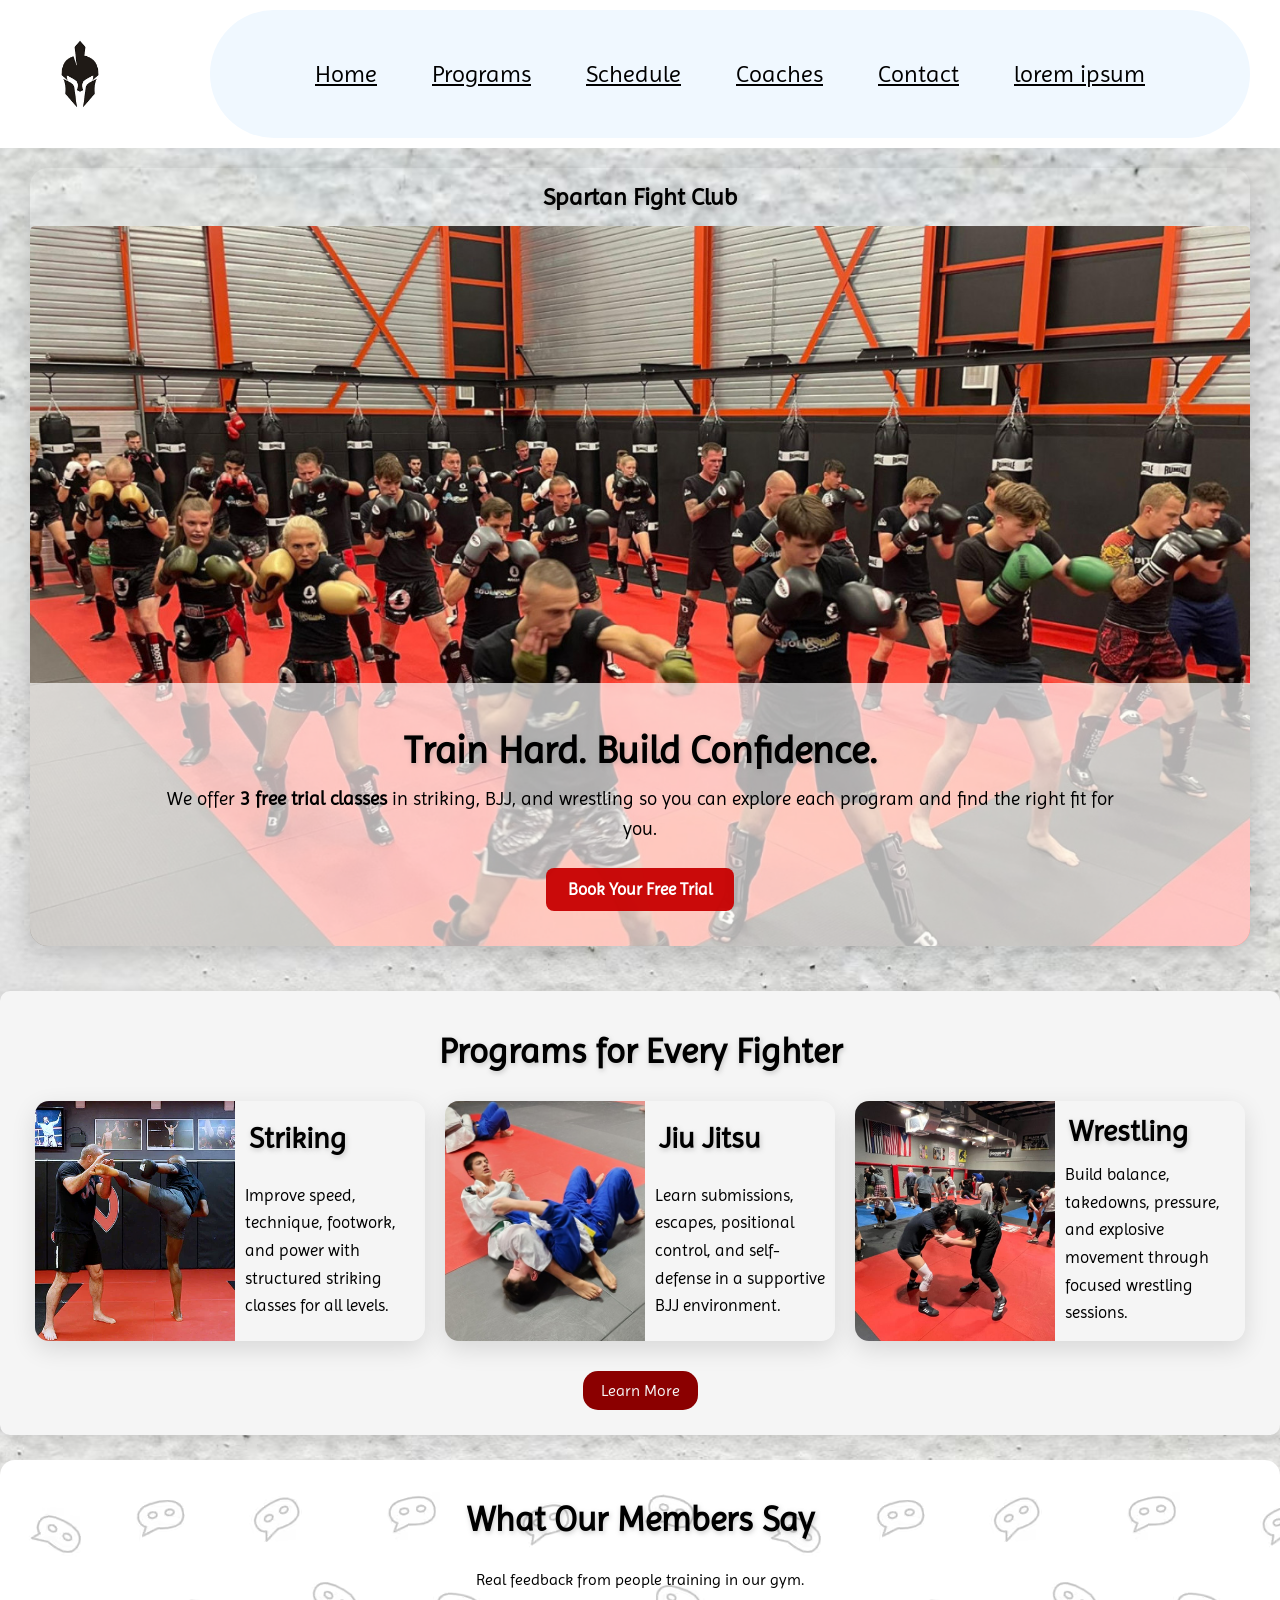
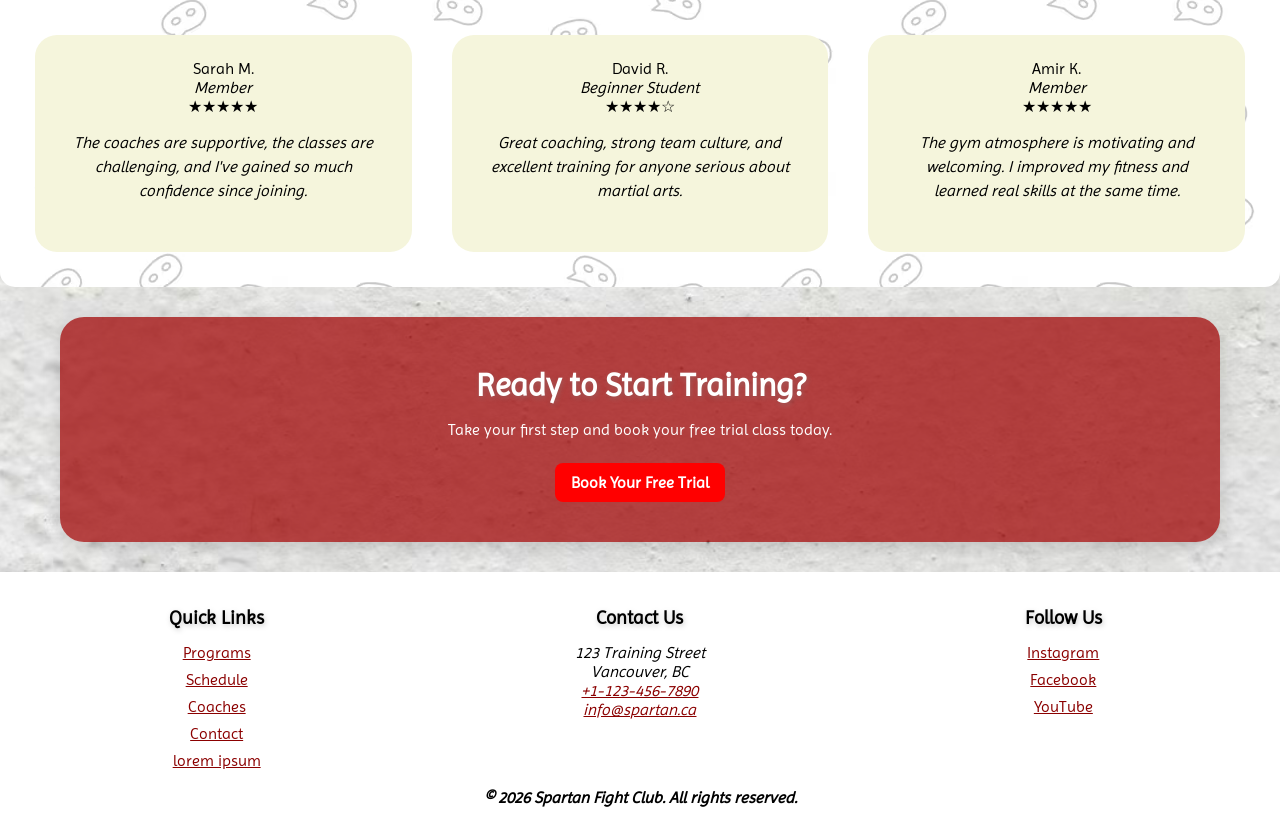
<file: index.html>
<!doctype html>
<html lang="en">
	<!-- author: Marouane Chtitou	-->
	<head>
        <meta charset="utf-8">
        <meta name="viewport" content="width=device-width, initial-scale=1.0">
        <link rel="stylesheet" href="./CSS/styles.css">
        <title>Home | Spartan Fight Club</title>
        <link rel="preconnect" href="https://fonts.googleapis.com">
       <link rel="preconnect" href="https://fonts.gstatic.com" crossorigin>
        <link href="https://fonts.googleapis.com/css2?family=Imprima&family=Lekton:ital,wght@0,400;0,700;1,400&family=Lilita+One&family=Modern+Antiqua&display=swap" rel="stylesheet">
    </head>
    <body>
        <header>
            <div>
                <img src="./images/spartan-logo.jpg" slt="Gym logo" id="header-logo">
                <a href="#" class="burger-menu"><img src="./images/burger-menu.png" ></a>
            </div>
            <nav class="header-nav">
                <ul class="header-list">
                    <li><a href="./index.html">Home</a></li>
                    <li><a href="./programs/">Programs</a></li>
                    <li><a href="./schedule/">Schedule</a></li>
                    <li><a href="./coaches/index.html">Coaches</a> </li>
                    <li><a href="./contact-us/index.html">Contact</a></li>
                    <li><a href="./lorem-ipsum/index.html">lorem ipsum</a></li>
                </ul>
            </nav> 
        </header>
        <main>
            <section class="hero">
                <div class="hero-image-wrap">
                    <h1>Spartan Fight Club</h1>
                    <img src="./images/hero-picture.png" alt="gym members workout" id="hero-img">
                    <div class="hero-overlay-content">
                        <h2>Train Hard. Build Confidence.</h2>
                        <p>We offer <strong>3 free trial classes</strong> in striking, BJJ, and wrestling so you can explore each program and find the right fit for you.</p>
                        <a href="./contact-us/" id="hero-btn">Book Your Free Trial</a>
                    </div>    
                </div>
            </section>
            <section class="main-cards">
                <h2>Programs for Every Fighter</h2>
                <div>
                    <article>
                        <h3>Striking</h3>
                        <img src="./images/striking.jpg" alt="two people wroking out striking">                        
                        <p>Improve speed, technique, footwork, and power with structured striking classes for all levels.</p>
                    </article>
                    <article>
                        <h3>Jiu Jitsu</h3>
                        <img src="./images/bjj.jpg" alt="two people wroking out BJJ">
                        <p>Learn submissions, escapes, positional control, and self-defense in a supportive BJJ environment.</p>
                    </article>
                    <article>
                        <h3>Wrestling</h3>
                        <img src="./images/Wrestling.jpg" alt="two people wroking out wrestling">
                        <p>Build balance, takedowns, pressure, and explosive movement through focused wrestling sessions.</p>
                    </article>                    
                </div>
                <a href="./programs/index.html" id="learn-more">Learn More</a>
            </section>
            <section class="testemonials">
                <h2>What Our Members Say</h2>
                <p>Real feedback from people training in our gym.</p>
                <div class="testemonials-grid">
                    <article>
                        <p>Sarah M.</p>
                        <span><em>Member</em></span><br>
                        <span>&#9733;&#9733;&#9733;&#9733;&#9733;</span>
                        <blockquote>
                            The coaches are supportive, the classes are challenging, and I've gained so much confidence since joining.
                        </blockquote>                       
                    </article>
                    <article>
                        <p>David R.</p>
                        <span><em>Beginner Student</em></span><br>
                        <span>&#9733;&#9733;&#9733;&#9733;&#9734;</span>
                        <blockquote>
                            Great coaching, strong team culture, and excellent training for anyone serious about martial arts.
                        </blockquote>
                    </article>
                    <article>
                        <p>Amir K.</p>
                        <span><em>Member</em></span><br>
                        <span>&#9733;&#9733;&#9733;&#9733;&#9733;</span>
                        <blockquote>
                            The gym atmosphere is motivating and welcoming. I improved my fitness and learned real skills at the same time.
                        </blockquote>                      
                    </article>
                </div>
            </section>
            <section class="final-cta">
                <h2>Ready to Start Training?</h2>
                <p>Take your first step and book your free trial class today.</p>
                <a href="./contact-us/">Book Your Free Trial</a>
            </section>
        </main>
        <footer>
            <div>
                <h3>Quick Links</h3>
                <ul>
                    <li><a href="./programs/">Programs</a></li>
                    <li><a href="./schedule/">Schedule</a></li>
                    <li><a href="./coaches/index.html">Coaches</a> </li>
                    <li><a href="./contact-us/index.html">Contact</a></li>
                    <li><a href="./lorem-ipsum/index.html">lorem ipsum</a></li>
                </ul>
            </div>
            <div>
                <h3>Contact Us</h3>
                <address>123 Training Street<br>
                Vancouver, BC</adress><br>
                <a href="tel:+1-123-456-7890">+1-123-456-7890</a><br>
                <a href="mailto:info@spartan.ca">info@spartan.ca</a>
            </div>
            <div>
                <h3>Follow Us</h3>
                <ul>
                    <li><a href="#">Instagram</a></li>
                    <li><a href="#">Facebook</a></li>
                    <li><a href="#">YouTube</a></li>
                </ul>
            </div>
            <div>
                <p id="sub-footer">&copy; 2026 Spartan Fight Club. All rights reserved.</p>
            </div>
        </footer>
        <script src="./scripts/menu.js"></script>
    </body>
</file>
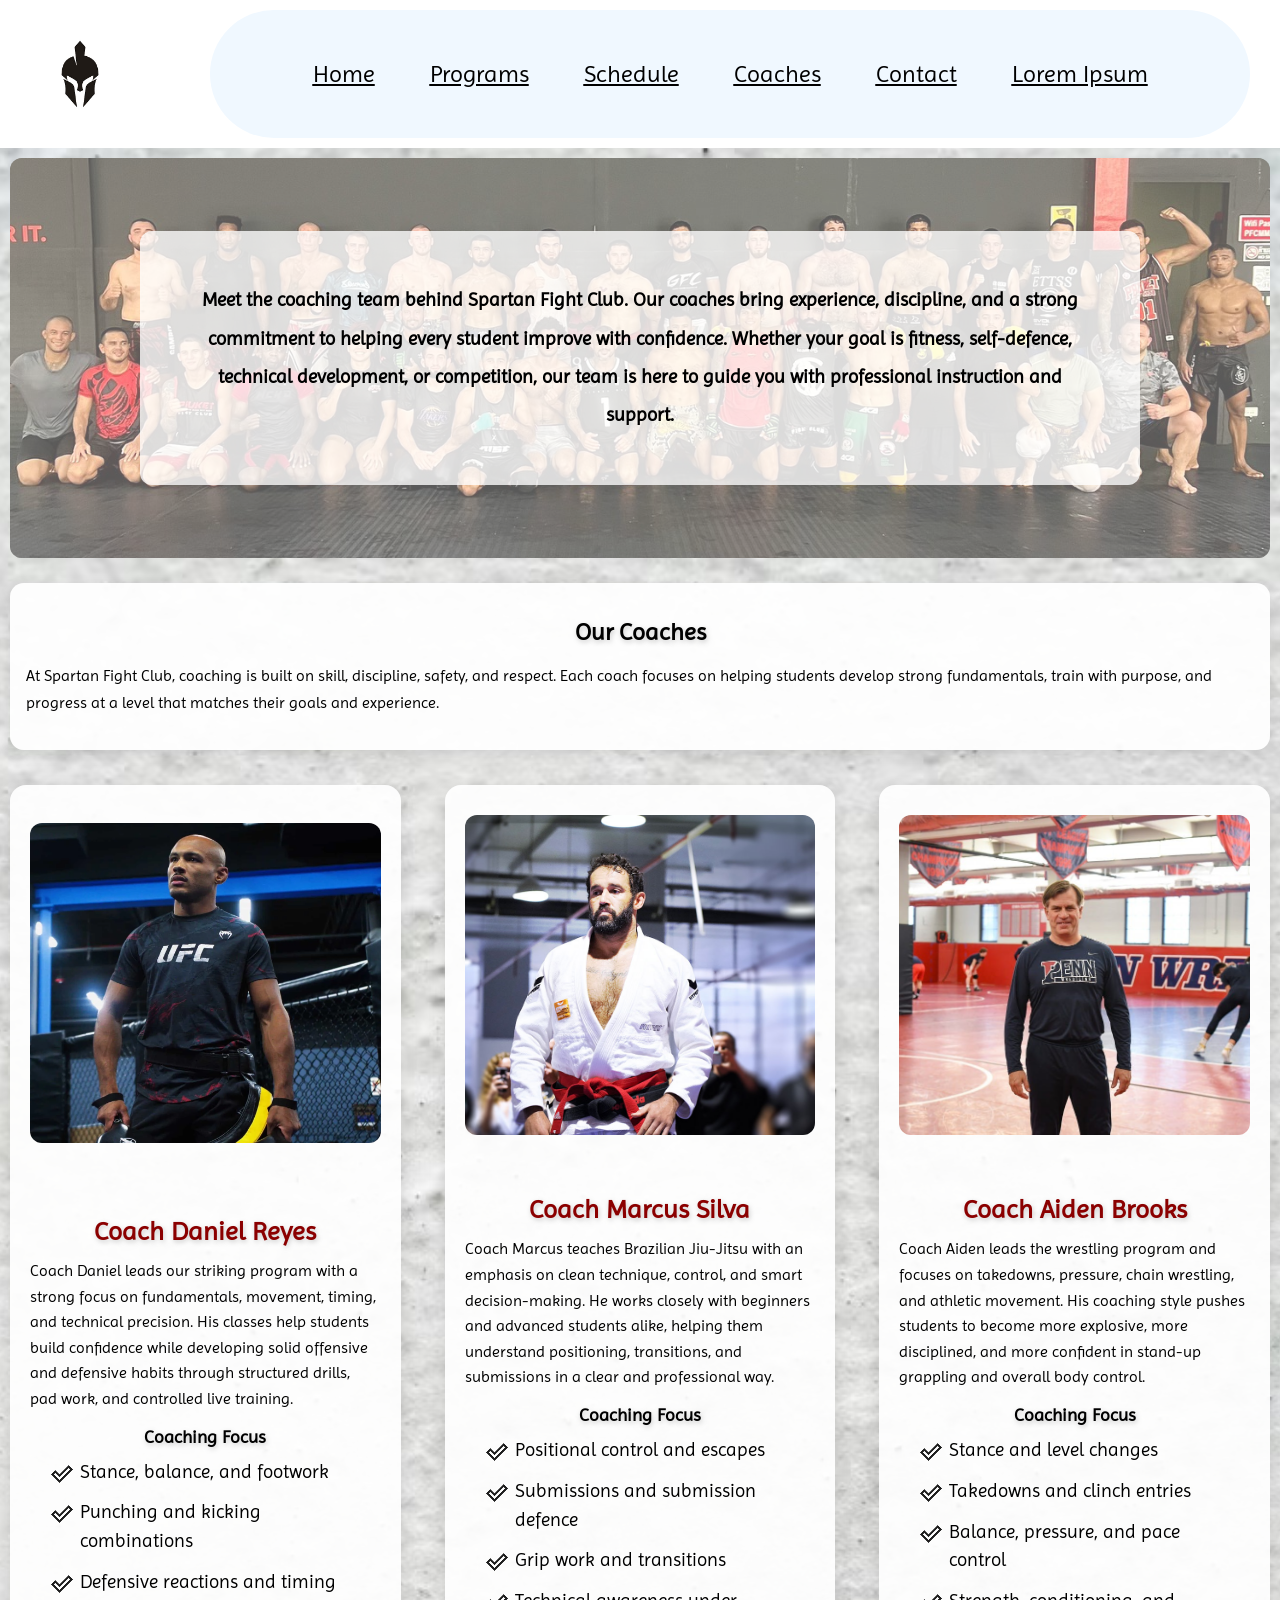
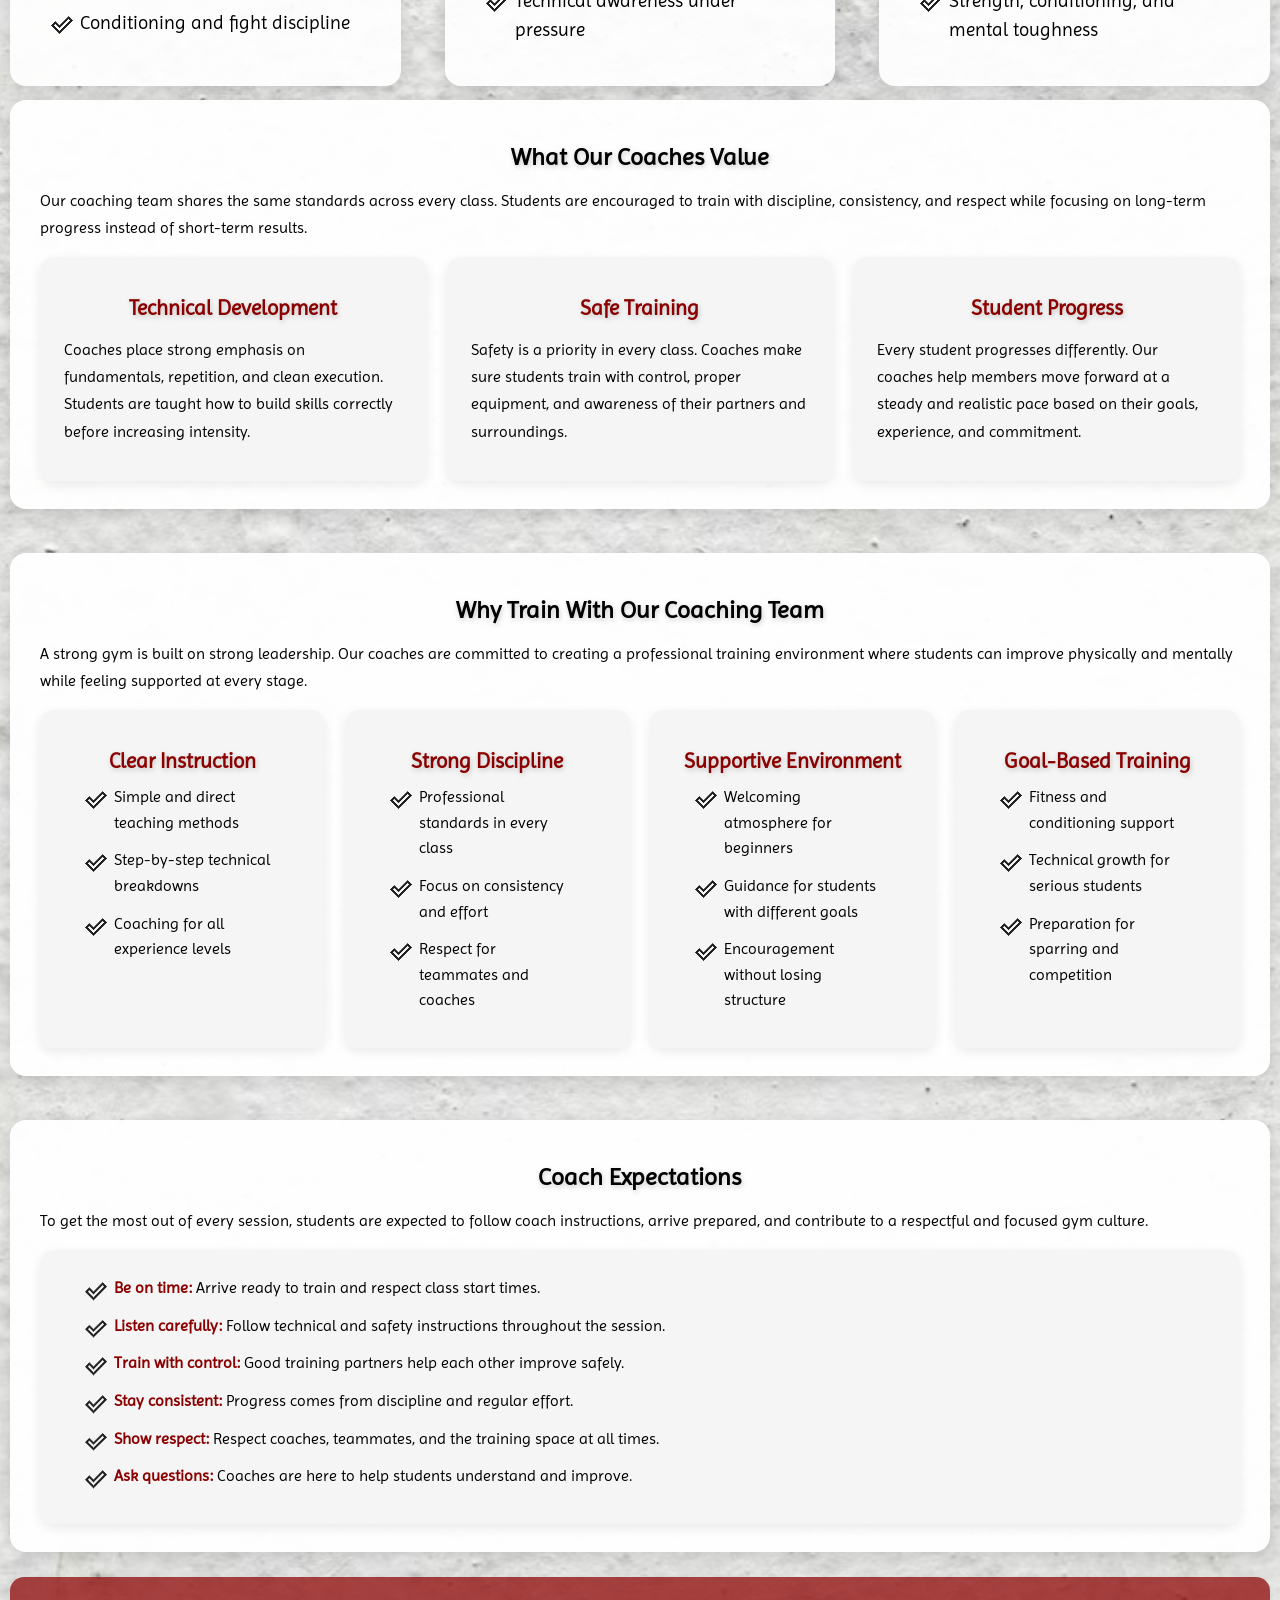
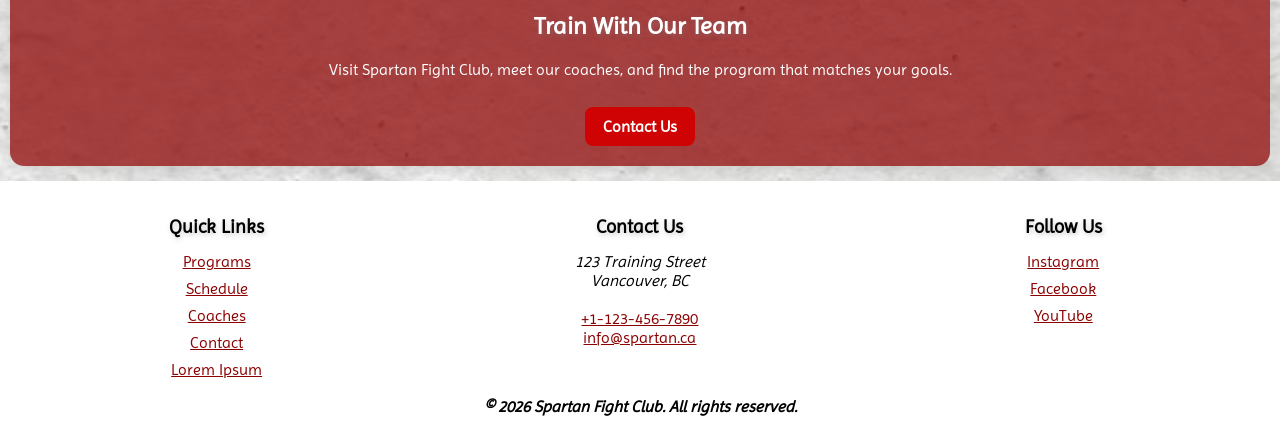
<file: coaches/index.html>
<!doctype html>
<html lang="en">
	<!-- author: Marouane Chtitou -->
	<head>
        <meta charset="utf-8">
        <meta name="viewport" content="width=device-width, initial-scale=1.0">
        <link rel="stylesheet" href="../CSS/styles.css">
        <title>Coaches | Spartan Fight Club</title>
        <link rel="preconnect" href="https://fonts.googleapis.com">
        <link rel="preconnect" href="https://fonts.gstatic.com" crossorigin>
        <link href="https://fonts.googleapis.com/css2?family=Imprima&family=Lekton:ital,wght@0,400;0,700;1,400&family=Lilita+One&family=Modern+Antiqua&display=swap" rel="stylesheet">
    </head>
    <body>
        <header>
            <div>
                <img src="../images/spartan-logo.jpg" alt="Gym logo" id="header-logo">
                <a href="#" class="burger-menu"><img src="../images/burger-menu.png" alt="Menu icon"></a>
            </div>
            <nav class="header-nav">
                <ul class="header-list">
                    <li><a href="../index.html">Home</a></li>
                    <li><a href="../programs/index.html">Programs</a></li>
                    <li><a href="../schedule/index.html">Schedule</a></li>
                    <li><a href="./index.html">Coaches</a></li>
                    <li><a href="../contact-us/index.html">Contact</a></li>
                    <li><a href="../lorem-ipsum/index.html">Lorem Ipsum</a></li>
                </ul>
            </nav> 
        </header>
        <main>
            <section class="programs-hero">
                <div class="programs-hero-wrap">
                    <img src="../images/coches.jpg" alt="Spartan Fight Club coaching team">
                    <div class="programs-hero-overlay">
                        <p>Meet the coaching team behind Spartan Fight Club. Our coaches bring experience, discipline, and a strong commitment to helping every student improve with confidence. Whether your goal is fitness, self-defence, technical development, or competition, our team is here to guide you with professional instruction and support.</p>
                    </div>
                </div>
            </section>
            <section class="schedule-hero">
                <h1>Our Coaches</h1>
                <p>At Spartan Fight Club, coaching is built on skill, discipline, safety, and respect. Each coach focuses on helping students develop strong fundamentals, train with purpose, and progress at a level that matches their goals and experience.</p>
            </section>
            <div class="container">
                <section class="discipline-section">
                    <div class="discipline-image">
                        <img src="../images/striking-coach.jpg" alt="Head striking coach">
                    </div>
                    <div class="discipline-text">
                        <h2>Coach Daniel Reyes</h2>
                        <p>Coach Daniel leads our striking program with a strong focus on fundamentals, movement, timing, and technical precision. His classes help students build confidence while developing solid offensive and defensive habits through structured drills, pad work, and controlled live training.</p>
                        <h3>Coaching Focus</h3>
                        <ul>
                            <li>Stance, balance, and footwork</li>
                            <li>Punching and kicking combinations</li>
                            <li>Defensive reactions and timing</li>
                            <li>Conditioning and fight discipline</li>
                        </ul>
                    </div>
                </section>
                <section class="discipline-section">
                    <div class="discipline-image">
                        <img src="../images/bjj-coach.jpg" alt="Brazilian Jiu-Jitsu coach">
                    </div>
                    <div class="discipline-text">
                        <h2>Coach Marcus Silva</h2>
                        <p>Coach Marcus teaches Brazilian Jiu-Jitsu with an emphasis on clean technique, control, and smart decision-making. He works closely with beginners and advanced students alike, helping them understand positioning, transitions, and submissions in a clear and professional way.</p>
                        <h3>Coaching Focus</h3>
                        <ul>
                            <li>Positional control and escapes</li>
                            <li>Submissions and submission defence</li>
                            <li>Grip work and transitions</li>
                            <li>Technical awareness under pressure</li>
                        </ul>
                    </div>
                </section>

                <section class="discipline-section">
                    <div class="discipline-image">
                        <img src="../images/wrestling-coach.jpg" alt="Wrestling coach">
                    </div>
                    <div class="discipline-text">
                        <h2>Coach Aiden Brooks</h2>
                        <p>Coach Aiden leads the wrestling program and focuses on takedowns, pressure, chain wrestling, and athletic movement. His coaching style pushes students to become more explosive, more disciplined, and more confident in stand-up grappling and overall body control.</p>
                        <h3>Coaching Focus</h3>
                        <ul>
                            <li>Stance and level changes</li>
                            <li>Takedowns and clinch entries</li>
                            <li>Balance, pressure, and pace control</li>
                            <li>Strength, conditioning, and mental toughness</li>
                        </ul>
                    </div>
                </section>
                <section class="skill-levels">
                    <h2>What Our Coaches Value</h2>
                    <p>Our coaching team shares the same standards across every class. Students are encouraged to train with discipline, consistency, and respect while focusing on long-term progress instead of short-term results.</p>
                    <div class="skill-levels-grid">
                        <article class="skill-card">
                            <h3>Technical Development</h3>
                            <p>Coaches place strong emphasis on fundamentals, repetition, and clean execution. Students are taught how to build skills correctly before increasing intensity.</p>
                        </article>
                        <article class="skill-card">
                            <h3>Safe Training</h3>
                            <p>Safety is a priority in every class. Coaches make sure students train with control, proper equipment, and awareness of their partners and surroundings.</p>
                        </article>
                        <article class="skill-card">
                            <h3>Student Progress</h3>
                            <p>Every student progresses differently. Our coaches help members move forward at a steady and realistic pace based on their goals, experience, and commitment.
                            </p>
                        </article>
                    </div>
                </section>
                <section class="gear-checklist">
                    <h2>Why Train With Our Coaching Team</h2>
                    <p>A strong gym is built on strong leadership. Our coaches are committed to creating a professional training environment where students can improve physically and mentally while feeling supported at every stage.</p>
                    <div class="gear-grid">
                        <article class="gear-card">
                            <h3>Clear Instruction</h3>
                            <ul>
                                <li>Simple and direct teaching methods</li>
                                <li>Step-by-step technical breakdowns</li>
                                <li>Coaching for all experience levels</li>
                            </ul>
                        </article>

                        <article class="gear-card">
                            <h3>Strong Discipline</h3>
                            <ul>
                                <li>Professional standards in every class</li>
                                <li>Focus on consistency and effort</li>
                                <li>Respect for teammates and coaches</li>
                            </ul>
                        </article>

                        <article class="gear-card">
                            <h3>Supportive Environment</h3>
                            <ul>
                                <li>Welcoming atmosphere for beginners</li>
                                <li>Guidance for students with different goals</li>
                                <li>Encouragement without losing structure</li>
                            </ul>
                        </article>

                        <article class="gear-card">
                            <h3>Goal-Based Training</h3>
                            <ul>
                                <li>Fitness and conditioning support</li>
                                <li>Technical growth for serious students</li>
                                <li>Preparation for sparring and competition</li>
                            </ul>
                        </article>
                    </div>
                </section>

                <section class="safety-rules">
                    <h2>Coach Expectations</h2>
                    <p>To get the most out of every session, students are expected to follow coach instructions, arrive prepared, and contribute to a respectful and focused gym culture.</p>
                    <div class="rules-card">
                        <ul>
                            <li><strong>Be on time:</strong> Arrive ready to train and respect class start times.</li>
                            <li><strong>Listen carefully:</strong> Follow technical and safety instructions throughout the session.</li>
                            <li><strong>Train with control:</strong> Good training partners help each other improve safely.</li>
                            <li><strong>Stay consistent:</strong> Progress comes from discipline and regular effort.</li>
                            <li><strong>Show respect:</strong> Respect coaches, teammates, and the training space at all times.</li>
                            <li><strong>Ask questions:</strong> Coaches are here to help students understand and improve.</li>
                        </ul>
                    </div>
                </section>
            </div>

            <section class="schedule-cta">
                <h2>Train With Our Team</h2>
                <p>Visit Spartan Fight Club, meet our coaches, and find the program that matches your goals.</p>
                <a href="../contact-us/index.html">Contact Us</a>
            </section>
        </main>
        <footer>
            <div>
                <h3>Quick Links</h3>
                <ul>
                    <li><a href="../programs/index.html">Programs</a></li>
                    <li><a href="../schedule/index.html">Schedule</a></li>
                    <li><a href="./index.html">Coaches</a></li>
                    <li><a href="../contact-us/index.html">Contact</a></li>
                    <li><a href="../lorem-ipsum/index.html">Lorem Ipsum</a></li>
                </ul>
            </div>
            <div>
                <h3>Contact Us</h3>
                <address>123 Training Street<br>
                Vancouver, BC</address><br>
                <a href="tel:+1-123-456-7890">+1-123-456-7890</a><br>
                <a href="mailto:info@spartan.ca">info@spartan.ca</a>
            </div>
            <div>
                <h3>Follow Us</h3>
                <ul>
                    <li><a href="#">Instagram</a></li>
                    <li><a href="#">Facebook</a></li>
                    <li><a href="#">YouTube</a></li>
                </ul>
            </div>
            <div>
                <p id="sub-footer">&copy; 2026 Spartan Fight Club. All rights reserved.</p>
            </div>
        </footer>

        <script src="../scripts/menu.js"></script>
    </body>
</html>
</file>
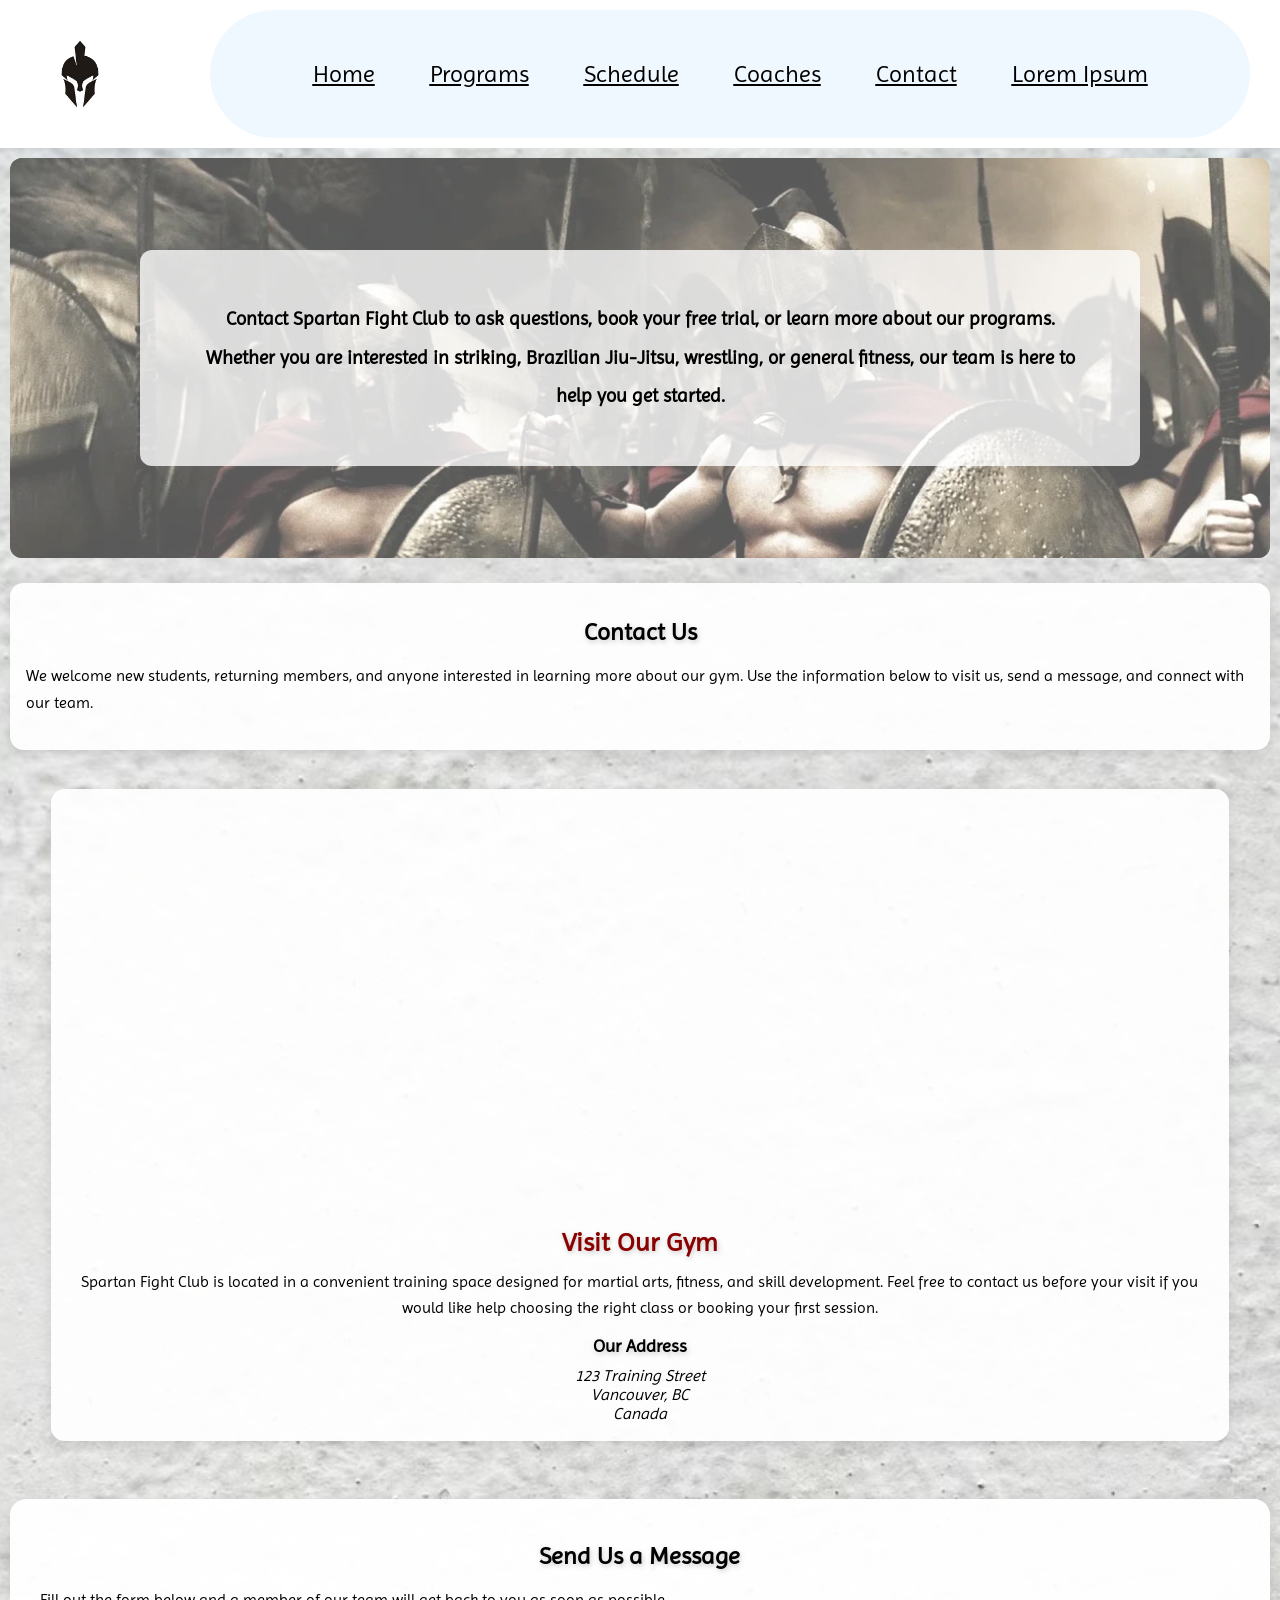
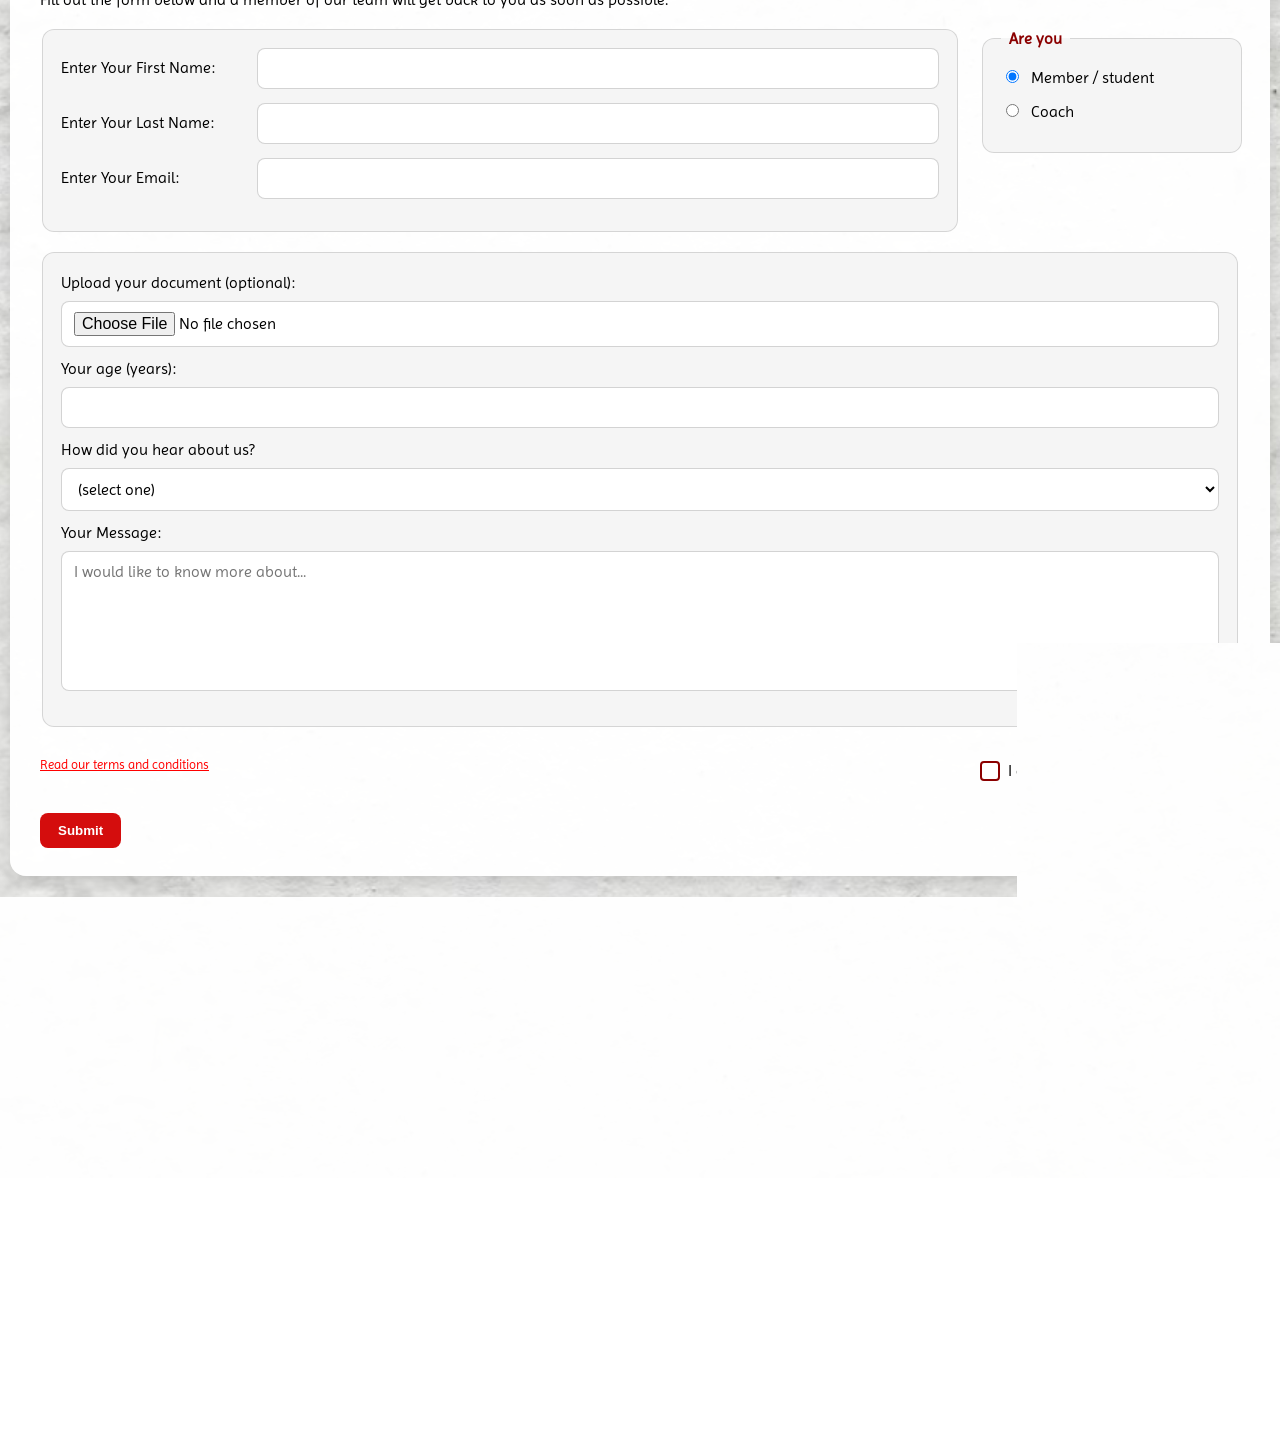
<file: contact-us/index.html>
<!doctype html>
<html lang="en">
	<!-- author: Marouane Chtitou -->
	<head>
        <meta charset="utf-8">
        <meta name="viewport" content="width=device-width, initial-scale=1.0">
        <link rel="stylesheet" href="../CSS/styles.css">
        <title>Contact Us | Spartan Fight Club</title>
        <link rel="preconnect" href="https://fonts.googleapis.com">
        <link rel="preconnect" href="https://fonts.gstatic.com" crossorigin>
        <link href="https://fonts.googleapis.com/css2?family=Imprima&family=Lekton:ital,wght@0,400;0,700;1,400&family=Lilita+One&family=Modern+Antiqua&display=swap" rel="stylesheet">
    </head>
    <body>
        <header>
            <div>
                <img src="../images/spartan-logo.jpg" alt="Gym logo" id="header-logo">
                <a href="#" class="burger-menu"><img src="../images/burger-menu.png" alt="Menu icon"></a>
            </div>
            <nav class="header-nav">
                <ul class="header-list">
                    <li><a href="../index.html">Home</a></li>
                    <li><a href="../programs/index.html">Programs</a></li>
                    <li><a href="../schedule/index.html">Schedule</a></li>
                    <li><a href="../coaches/index.html">Coaches</a></li>
                    <li><a href="./index.html">Contact</a></li>
                    <li><a href="../lorem-ipsum/index.html">Lorem Ipsum</a></li>
                </ul>
            </nav> 
        </header>

        <main>
            <section class="programs-hero">
                <div class="programs-hero-wrap">
                    <img src="../images/light-gradient.jpg" alt="Spartan Fight Club contact page banner">
                    <div class="programs-hero-overlay">
                        <p>
                            Contact Spartan Fight Club to ask questions, book your free trial,
                            or learn more about our programs. Whether you are interested in
                            striking, Brazilian Jiu-Jitsu, wrestling, or general fitness,
                            our team is here to help you get started.
                        </p>
                    </div>
                </div>
            </section>

            <section class="schedule-hero">
                <h1>Contact Us</h1>
                <p>
                    We welcome new students, returning members, and anyone interested in learning
                    more about our gym. Use the information below to visit us, send a message,
                    and connect with our team.
                </p>
            </section>

            <div class="container">
                <section class="contact-map-section">
                    <div class="discipline-image">
                        <iframe
                            src="https://www.google.com/maps/embed?pb=!1m18!1m12!1m3!1d2602.627716438213!2d-123.1152548!3d49.2834511!2m3!1f0!2f0!3f0!3m2!1i1024!2i768!4f13.1!3m3!1m2!1s0x54867178c6f02ee1%3A0xb4e03bf432e66714!2sBCIT%20Downtown%20Campus!5e0!3m2!1sen!2sca!4v1774747887527!5m2!1sen!2sca"
                            title="Map location for Spartan Fight Club"
                            width="100%"
                            height="350"
                            style="border:0;"
                            loading="lazy"
                            referrerpolicy="no-referrer-when-downgrade">
                        </iframe>
                    </div>
                    <div class="discipline-text">
                        <h2>Visit Our Gym</h2>
                        <p>
                            Spartan Fight Club is located in a convenient training space designed
                            for martial arts, fitness, and skill development. Feel free to contact
                            us before your visit if you would like help choosing the right class or
                            booking your first session.
                        </p>
                        <h3>Our Address</h3>
                        <address>123 Training Street<br>
                        Vancouver, BC<br>
                        Canada</address>
                    </div>
                </section>

                <section class="skill-levels">
                    <h2>Send Us a Message</h2>
                    <p>
                        Fill out the form below and a member of our team will get back to you as
                        soon as possible.
                    </p>

                    <form method="post" action='####' class="contact-form">
                        <fieldset>
                            <label for="first-name">Enter Your First Name: <input id="first-name" name="first-name" type="text" required /></label>
                            <label for="last-name">Enter Your Last Name: <input id="last-name" name="last-name" type="text" required /></label>
                            <label for="email">Enter Your Email: <input id="email" name="email" type="email" required /></label>
                        </fieldset>
                        <fieldset>
                            <legend>Are you</legend>
                            <label for="personal-account"><input id="personal-account" type="radio" name="account-type" value="personal" class="inline" checked /> Member / student</label>
                            <label for="business-account"><input id="business-account" type="radio" name="account-type" value="business" class="inline" /> Coach</label>
                        </fieldset>
                        <fieldset>
                            <label for="profile-picture">Upload your document (optional): <input id="profile-picture" type="file" name="file" /></label>
                            <label for="age">Your age (years): <input id="age" type="number" name="age" min="13" max="120" /></label>
                            <label for="referrer">How did you hear about us?
                            <select id="referrer" name="referrer">
                                <option value="">(select one)</option>
                                <option value="1">Online</option>
                                <option value="2">Word of mouth</option>
                                <option value="3">Previously enrolled</option>
                                <option value="4">Other</option>
                            </select>
                            </label>
                            <label for="bio">Your Message:<br>
                            <textarea id="bio" name="bio" rows="3" cols="30" placeholder="I would like to know more about..."></textarea>
                            </label>
                        </fieldset>
                        <a href="###" id="terms-link">Read our terms and conditions</a>
                        <label for="terms-and-conditions">
                            <input name="terms" id="terms-and-conditions" type="checkbox" required />
                            I accept the terms and conditions
                        </label>
                        <input type="submit" value="Submit" />
                    </form>
                </section>

                <section class="safety-rules">
                    <h2>Connect With Us</h2>
                    <p>
                        Follow Spartan Fight Club on social media to stay updated on classes,
                        events, training content, and gym announcements.
                    </p>
                    <div class="social-media-links">
                        <ul>
                            <li>
                                <a href="#">
                                    <svg xmlns="http://www.w3.org/2000/svg" width="30" height="30" fill="currentColor" class="bi bi-instagram" viewBox="0 0 16 16">
                                        <path d="M8 0C5.829 0 5.556.01 4.703.048 3.85.088 3.269.222 2.76.42a3.9 3.9 0 0 0-1.417.923A3.9 3.9 0 0 0 .42 2.76C.222 3.268.087 3.85.048 4.7.01 5.555 0 5.827 0 8.001c0 2.172.01 2.444.048 3.297.04.852.174 1.433.372 1.942.205.526.478.972.923 1.417.444.445.89.719 1.416.923.51.198 1.09.333 1.942.372C5.555 15.99 5.827 16 8 16s2.444-.01 3.298-.048c.851-.04 1.434-.174 1.943-.372a3.9 3.9 0 0 0 1.416-.923c.445-.445.718-.891.923-1.417.197-.509.332-1.09.372-1.942C15.99 10.445 16 10.173 16 8s-.01-2.445-.048-3.299c-.04-.851-.175-1.433-.372-1.941a3.9 3.9 0 0 0-.923-1.417A3.9 3.9 0 0 0 13.24.42c-.51-.198-1.092-.333-1.943-.372C10.443.01 10.172 0 7.998 0zm-.717 1.442h.718c2.136 0 2.389.007 3.232.046.78.035 1.204.166 1.486.275.373.145.64.319.92.599s.453.546.598.92c.11.281.24.705.275 1.485.039.843.047 1.096.047 3.231s-.008 2.389-.047 3.232c-.035.78-.166 1.203-.275 1.485a2.5 2.5 0 0 1-.599.919c-.28.28-.546.453-.92.598-.28.11-.704.24-1.485.276-.843.038-1.096.047-3.232.047s-2.39-.009-3.233-.047c-.78-.036-1.203-.166-1.485-.276a2.5 2.5 0 0 1-.92-.598 2.5 2.5 0 0 1-.6-.92c-.109-.281-.24-.705-.275-1.485-.038-.843-.046-1.096-.046-3.233s.008-2.388.046-3.231c.036-.78.166-1.204.276-1.486.145-.373.319-.64.599-.92s.546-.453.92-.598c.282-.11.705-.24 1.485-.276.738-.034 1.024-.044 2.515-.045zm4.988 1.328a.96.96 0 1 0 0 1.92.96.96 0 0 0 0-1.92m-4.27 1.122a4.109 4.109 0 1 0 0 8.217 4.109 4.109 0 0 0 0-8.217m0 1.441a2.667 2.667 0 1 1 0 5.334 2.667 2.667 0 0 1 0-5.334"/>
                                    </svg>
                                </a>
                            </li>
                            <li>
                                <a href="#">
                                    <svg xmlns="http://www.w3.org/2000/svg" width="30" height="30" fill="currentColor" class="bi bi-facebook" viewBox="0 0 16 16">
                                        <path d="M16 8.049c0-4.446-3.582-8.05-8-8.05C3.58 0-.002 3.603-.002 8.05c0 4.017 2.926 7.347 6.75 7.951v-5.625h-2.03V8.05H6.75V6.275c0-2.017 1.195-3.131 3.022-3.131.876 0 1.791.157 1.791.157v1.98h-1.009c-.993 0-1.303.621-1.303 1.258v1.51h2.218l-.354 2.326H9.25V16c3.824-.604 6.75-3.934 6.75-7.951"/>
                                    </svg>
                                </a>
                            </li>
                            <li>
                                <a href="#">
                                    <svg xmlns="http://www.w3.org/2000/svg" width="30" height="30" fill="currentColor" class="bi bi-youtube" viewBox="0 0 16 16">
                                        <path d="M8.051 1.999h.089c.822.003 4.987.033 6.11.335a2.01 2.01 0 0 1 1.415 1.42c.101.38.172.883.22 1.402l.01.104.022.26.008.104c.065.914.073 1.77.074 1.957v.075c-.001.194-.01 1.108-.082 2.06l-.008.105-.009.104c-.05.572-.124 1.14-.235 1.558a2.01 2.01 0 0 1-1.415 1.42c-1.16.312-5.569.334-6.18.335h-.142c-.309 0-1.587-.006-2.927-.052l-.17-.006-.087-.004-.171-.007-.171-.007c-1.11-.049-2.167-.128-2.654-.26a2.01 2.01 0 0 1-1.415-1.419c-.111-.417-.185-.986-.235-1.558L.09 9.82l-.008-.104A31 31 0 0 1 0 7.68v-.123c.002-.215.01-.958.064-1.778l.007-.103.003-.052.008-.104.022-.26.01-.104c.048-.519.119-1.023.22-1.402a2.01 2.01 0 0 1 1.415-1.42c.487-.13 1.544-.21 2.654-.26l.17-.007.172-.006.086-.003.171-.007A100 100 0 0 1 7.858 2zM6.4 5.209v4.818l4.157-2.408z"/>
                                    </svg>
                                </a>
                            </li>
                        </ul>
                    </div>
                </section>
            </div>
        </main>
        <footer>
            <div>
                <h3>Quick Links</h3>
                <ul>
                    <li><a href="../programs/index.html">Programs</a></li>
                    <li><a href="../schedule/index.html">Schedule</a></li>
                    <li><a href="../coaches/index.html">Coaches</a></li>
                    <li><a href="./index.html">Contact</a></li>
                    <li><a href="../lorem-ipsum/index.html">Lorem Ipsum</a></li>
                </ul>
            </div>
            <div>
                <h3>Contact Us</h3>
                <address>123 Training Street<br>
                Vancouver, BC</address><br>
                <a href="tel:+1-123-456-7890">+1-123-456-7890</a><br>
                <a href="mailto:info@spartan.ca">info@spartan.ca</a>
            </div>
            <div>
                <h3>Follow Us</h3>
                <ul>
                    <li><a href="#">Instagram</a></li>
                    <li><a href="#">Facebook</a></li>
                    <li><a href="#">YouTube</a></li>
                </ul>
            </div>
            <div>
                <p id="sub-footer">&copy; 2026 Spartan Fight Club. All rights reserved.</p>
            </div>
        </footer>

        <script src="../scripts/menu.js"></script>
    </body>
</html>
</file>
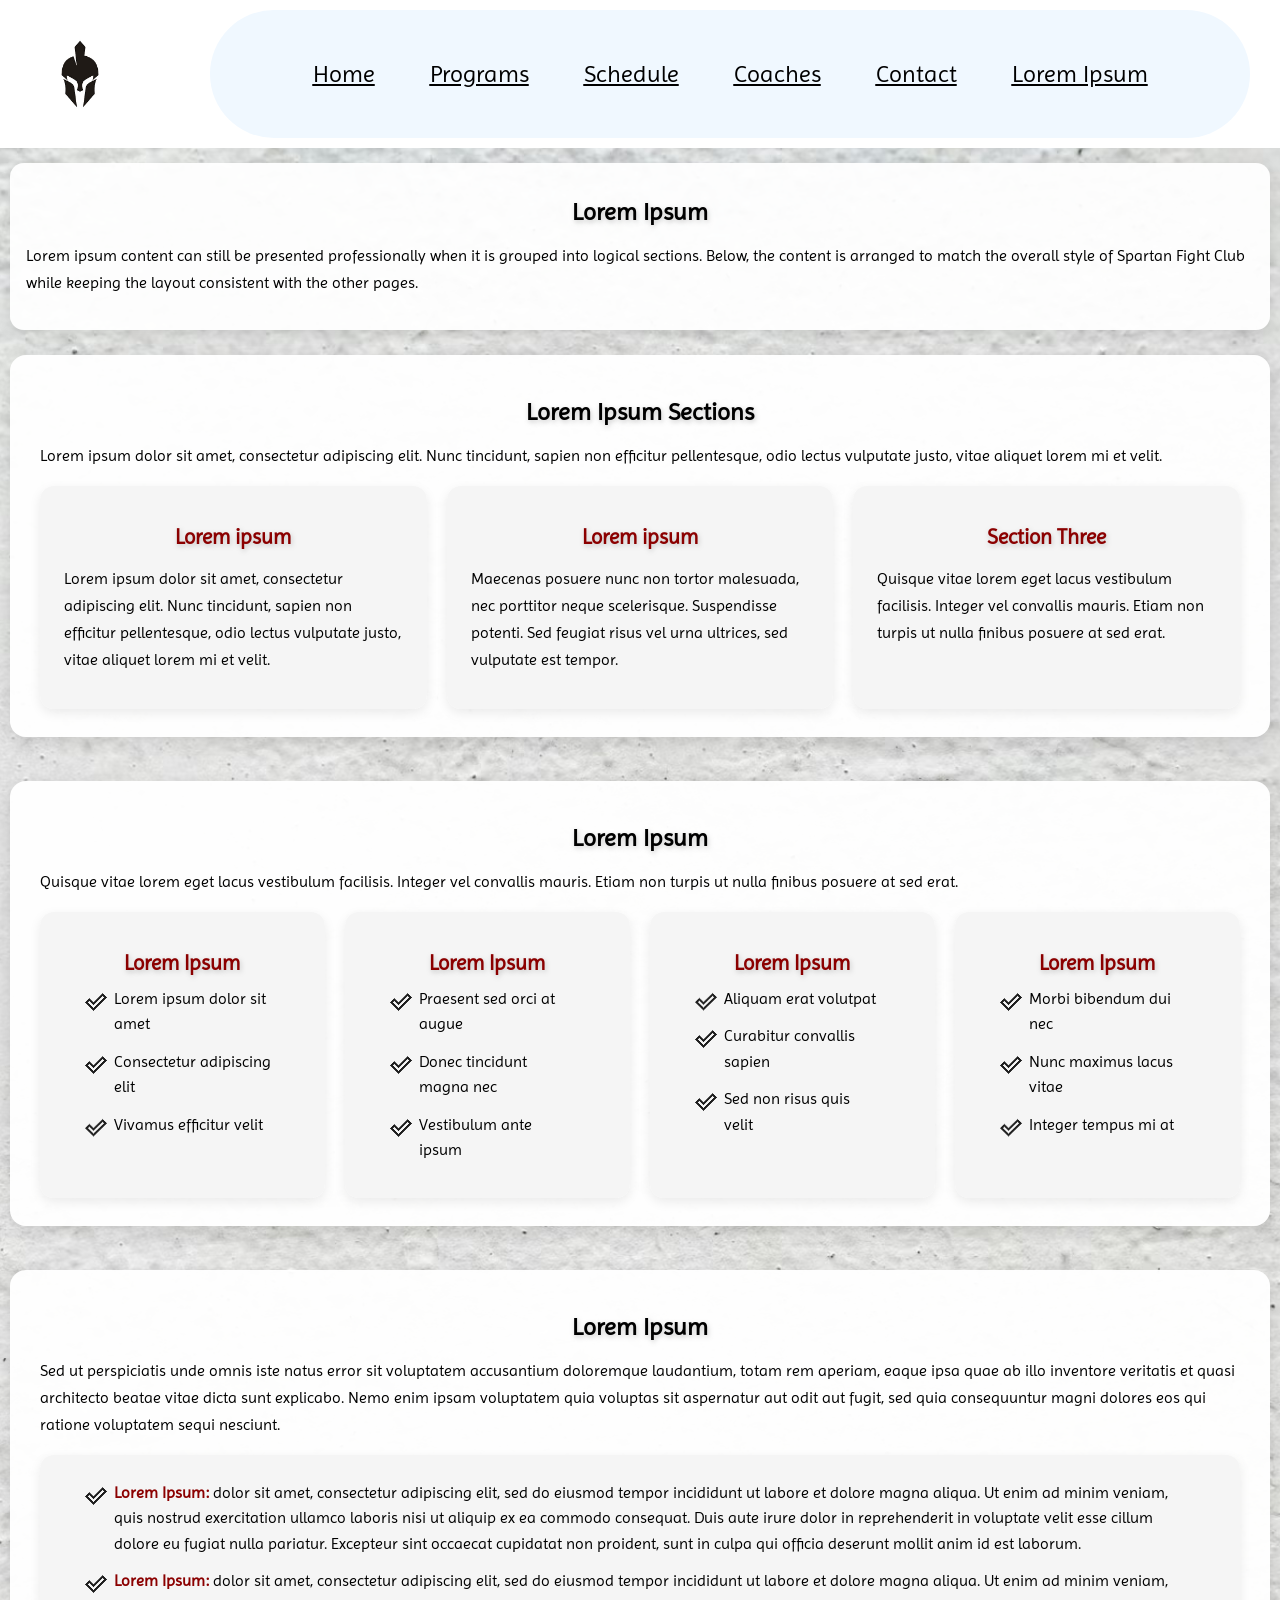
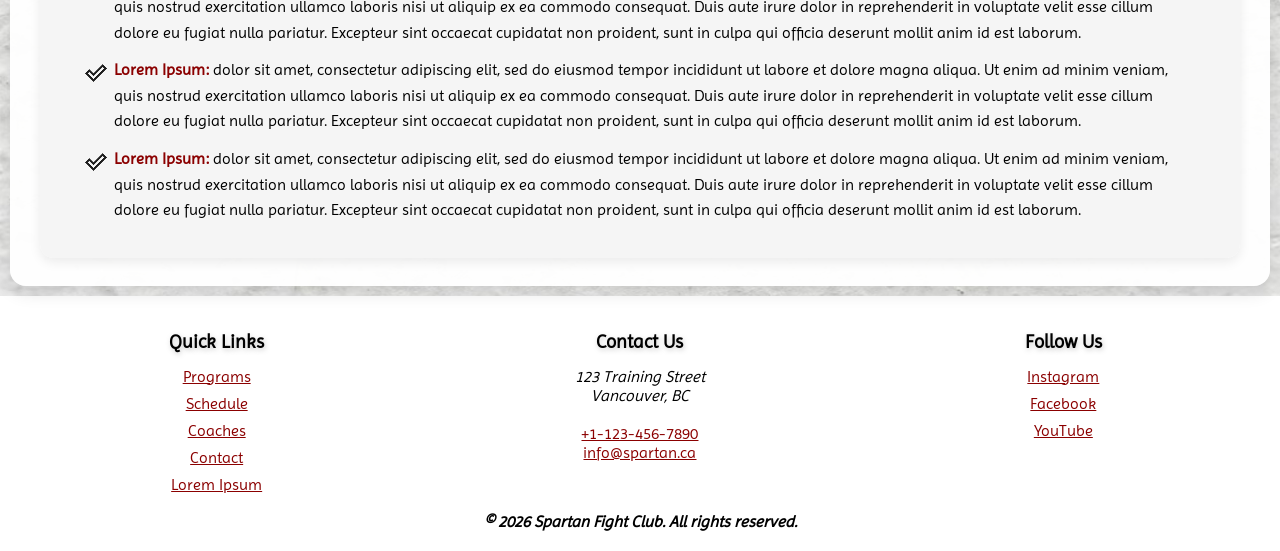
<file: lorem-ipsum/index.html>
<!doctype html>
<html lang="en">
	<!-- author: Marouane Chtitou -->
	<head>
        <meta charset="utf-8">
        <meta name="viewport" content="width=device-width, initial-scale=1.0">
        <link rel="stylesheet" href="../CSS/styles.css">
        <title>Lorem Ipsum | Spartan Fight Club</title>
        <link rel="preconnect" href="https://fonts.googleapis.com">
        <link rel="preconnect" href="https://fonts.gstatic.com" crossorigin>
        <link href="https://fonts.googleapis.com/css2?family=Imprima&family=Lekton:ital,wght@0,400;0,700;1,400&family=Lilita+One&family=Modern+Antiqua&display=swap" rel="stylesheet">
    </head>
    <body>
        <header>
            <div>
                <img src="../images/spartan-logo.jpg" alt="Gym logo" id="header-logo">
                <a href="#" class="burger-menu"><img src="../images/burger-menu.png" alt="Menu icon"></a>
            </div>
            <nav class="header-nav">
                <ul class="header-list">
                    <li><a href="../index.html">Home</a></li>
                    <li><a href="../programs/index.html">Programs</a></li>
                    <li><a href="../schedule/index.html">Schedule</a></li>
                    <li><a href="../coaches/index.html">Coaches</a></li>
                    <li><a href="../contact-us/index.html">Contact</a></li>
                    <li><a href="./index.html">Lorem Ipsum</a></li>
                </ul>
            </nav> 
        </header>
        <main>
            <section class="schedule-hero">
                <h1>Lorem Ipsum</h1>
                <p>Lorem ipsum content can still be presented professionally when it is grouped into logical sections. Below, the content is arranged to match the overall style of Spartan Fight Club while keeping the layout consistent with the other pages.</p>
            </section>
            <div class="container">
                <section class="skill-levels">
                    <h2>Lorem Ipsum Sections</h2>
                    <p>Lorem ipsum dolor sit amet, consectetur adipiscing elit. Nunc tincidunt, sapien non efficitur pellentesque, odio lectus vulputate justo, vitae aliquet lorem mi et velit.</p>
                    <div class="skill-levels-grid">
                        <article class="skill-card">
                            <h3>Lorem ipsum</h3>
                            <p>Lorem ipsum dolor sit amet, consectetur adipiscing elit. Nunc tincidunt, sapien non efficitur pellentesque, odio lectus vulputate justo, vitae aliquet lorem mi et velit.</p>
                        </article>
                        <article class="skill-card">
                            <h3>Lorem ipsum</h3>
                            <p>Maecenas posuere nunc non tortor malesuada, nec porttitor neque scelerisque. Suspendisse potenti. Sed feugiat risus vel urna ultrices, sed vulputate est tempor.</p>
                        </article>
                        <article class="skill-card">
                            <h3>Section Three</h3>
                            <p>Quisque vitae lorem eget lacus vestibulum facilisis. Integer vel convallis mauris. Etiam non turpis ut nulla finibus posuere at sed erat.</p>
                        </article>
                    </div>
                </section>
                <section class="gear-checklist">
                    <h2>Lorem Ipsum</h2>
                    <p>Quisque vitae lorem eget lacus vestibulum facilisis. Integer vel convallis mauris. Etiam non turpis ut nulla finibus posuere at sed erat.</p>
                    <div class="gear-grid">
                        <article class="gear-card">
                            <h3>Lorem Ipsum</h3>
                            <ul>
                                <li>Lorem ipsum dolor sit amet</li>
                                <li>Consectetur adipiscing elit</li>
                                <li>Vivamus efficitur velit</li>
                            </ul>
                        </article>
                        <article class="gear-card">
                            <h3>Lorem Ipsum</h3>
                            <ul>
                                <li>Praesent sed orci at augue</li>
                                <li>Donec tincidunt magna nec</li>
                                <li>Vestibulum ante ipsum</li>
                            </ul>
                        </article>

                        <article class="gear-card">
                            <h3>Lorem Ipsum</h3>
                            <ul>
                                <li>Aliquam erat volutpat</li>
                                <li>Curabitur convallis sapien</li>
                                <li>Sed non risus quis velit</li>
                            </ul>
                        </article>

                        <article class="gear-card">
                            <h3>Lorem Ipsum</h3>
                            <ul>
                                <li>Morbi bibendum dui nec</li>
                                <li>Nunc maximus lacus vitae</li>
                                <li>Integer tempus mi at</li>
                            </ul>
                        </article>
                    </div>
                </section>
                <section class="safety-rules">
                    <h2>Lorem Ipsum</h2>
                    <p>Sed ut perspiciatis unde omnis iste natus error sit voluptatem accusantium doloremque laudantium, totam rem aperiam, eaque ipsa quae ab illo inventore veritatis et quasi architecto beatae vitae dicta sunt explicabo. Nemo enim ipsam voluptatem quia voluptas sit aspernatur aut odit aut fugit, sed quia consequuntur magni dolores eos qui ratione voluptatem sequi nesciunt.</p>
                    <div class="rules-card">
                        <ul>
                            <li><strong>Lorem Ipsum:</strong> dolor sit amet, consectetur adipiscing elit, sed do eiusmod tempor incididunt ut labore et dolore magna aliqua. Ut enim ad minim veniam, quis nostrud exercitation ullamco laboris nisi ut aliquip ex ea commodo consequat. Duis aute irure dolor in reprehenderit in voluptate velit esse cillum dolore eu fugiat nulla pariatur. Excepteur sint occaecat cupidatat non proident, sunt in culpa qui officia deserunt mollit anim id est laborum.</li>
                            <li><strong>Lorem Ipsum:</strong> dolor sit amet, consectetur adipiscing elit, sed do eiusmod tempor incididunt ut labore et dolore magna aliqua. Ut enim ad minim veniam, quis nostrud exercitation ullamco laboris nisi ut aliquip ex ea commodo consequat. Duis aute irure dolor in reprehenderit in voluptate velit esse cillum dolore eu fugiat nulla pariatur. Excepteur sint occaecat cupidatat non proident, sunt in culpa qui officia deserunt mollit anim id est laborum.</li>
                            <li><strong>Lorem Ipsum:</strong> dolor sit amet, consectetur adipiscing elit, sed do eiusmod tempor incididunt ut labore et dolore magna aliqua. Ut enim ad minim veniam, quis nostrud exercitation ullamco laboris nisi ut aliquip ex ea commodo consequat. Duis aute irure dolor in reprehenderit in voluptate velit esse cillum dolore eu fugiat nulla pariatur. Excepteur sint occaecat cupidatat non proident, sunt in culpa qui officia deserunt mollit anim id est laborum.</li>
                            <li><strong>Lorem Ipsum:</strong> dolor sit amet, consectetur adipiscing elit, sed do eiusmod tempor incididunt ut labore et dolore magna aliqua. Ut enim ad minim veniam, quis nostrud exercitation ullamco laboris nisi ut aliquip ex ea commodo consequat. Duis aute irure dolor in reprehenderit in voluptate velit esse cillum dolore eu fugiat nulla pariatur. Excepteur sint occaecat cupidatat non proident, sunt in culpa qui officia deserunt mollit anim id est laborum.</li>
                        </ul>
                    </div>
                </section>
            </div>
        </main>
        <footer>
            <div>
                <h3>Quick Links</h3>
                <ul>
                    <li><a href="../programs/index.html">Programs</a></li>
                    <li><a href="../schedule/index.html">Schedule</a></li>
                    <li><a href="../coaches/index.html">Coaches</a></li>
                    <li><a href="../contact-us/index.html">Contact</a></li>
                    <li><a href="./index.html">Lorem Ipsum</a></li>
                </ul>
            </div>
            <div>
                <h3>Contact Us</h3>
                <address>123 Training Street<br>
                Vancouver, BC</address><br>
                <a href="tel:+1-123-456-7890">+1-123-456-7890</a><br>
                <a href="mailto:info@spartan.ca">info@spartan.ca</a>
            </div>
            <div>
                <h3>Follow Us</h3>
                <ul>
                    <li><a href="#">Instagram</a></li>
                    <li><a href="#">Facebook</a></li>
                    <li><a href="#">YouTube</a></li>
                </ul>
            </div>
            <div>
                <p id="sub-footer">&copy; 2026 Spartan Fight Club. All rights reserved.</p>
            </div>
        </footer>

        <script src="../scripts/menu.js"></script>
    </body>
</html>
</file>
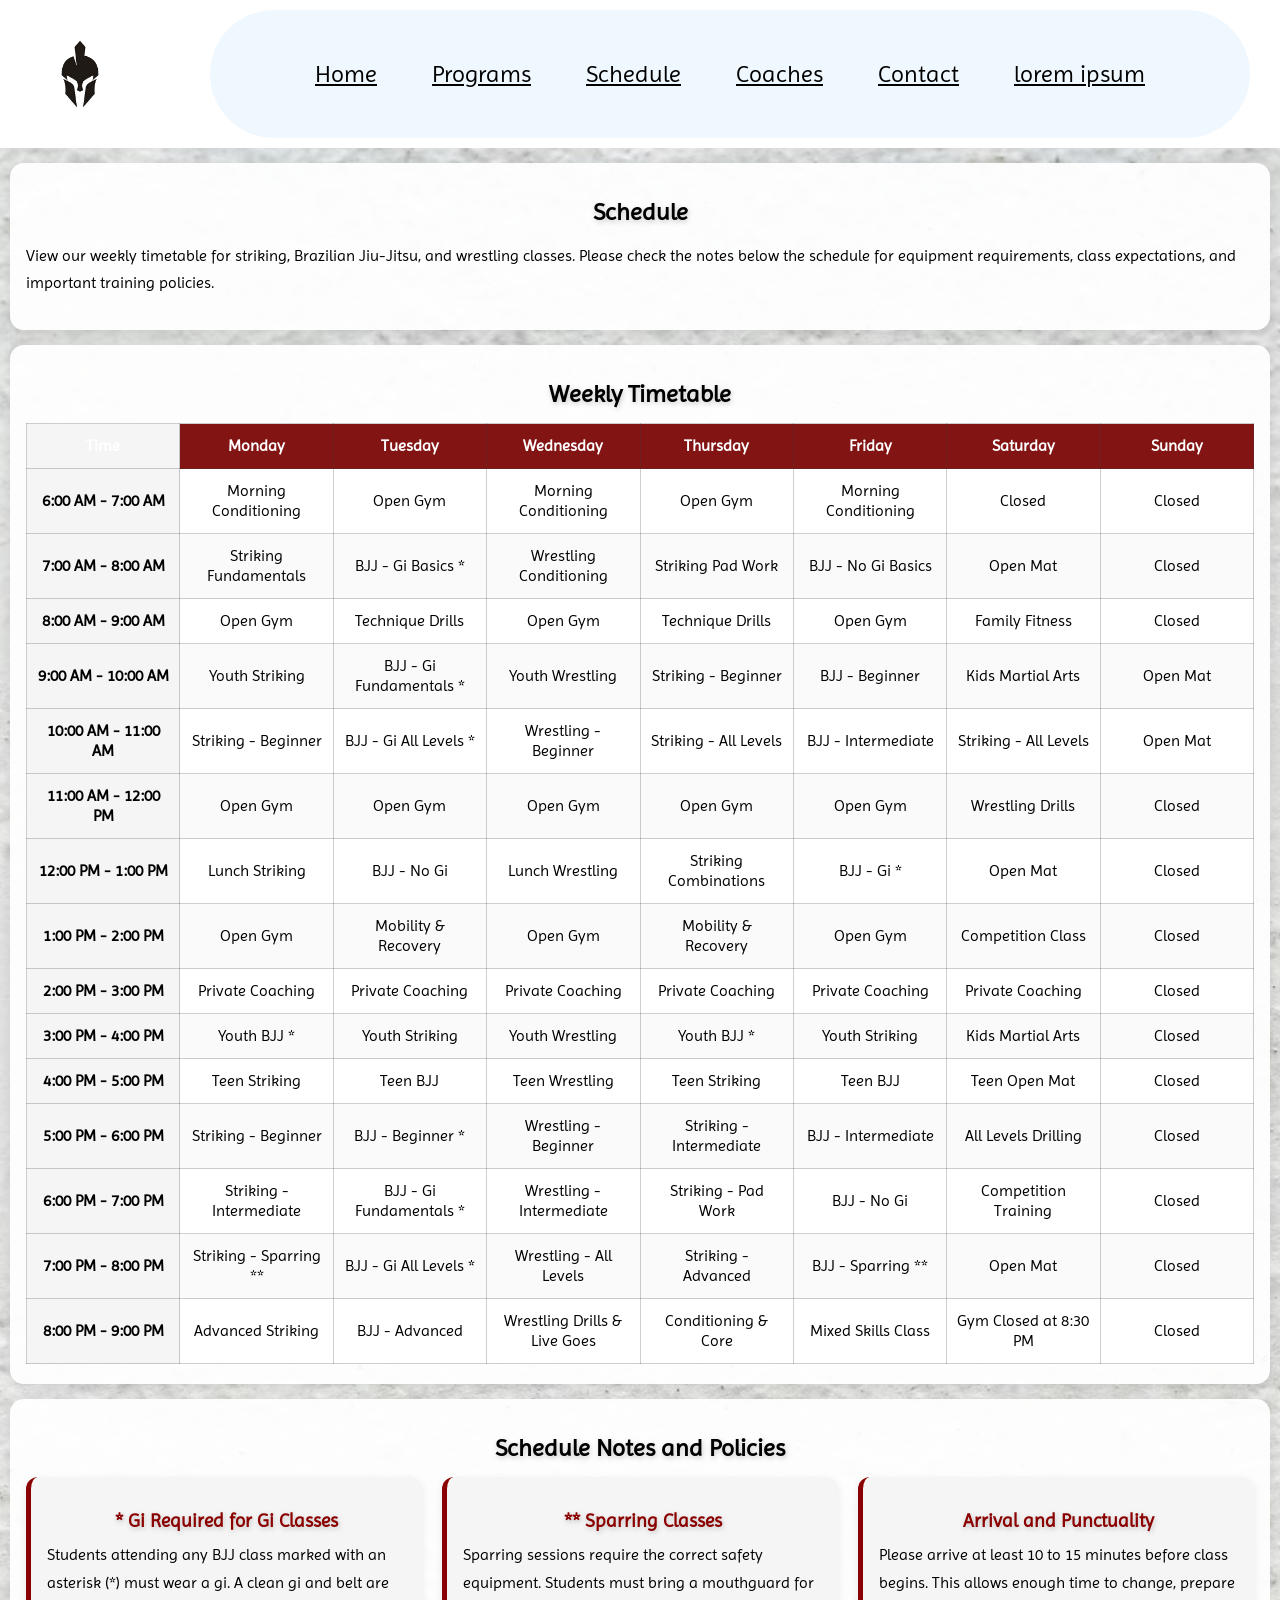
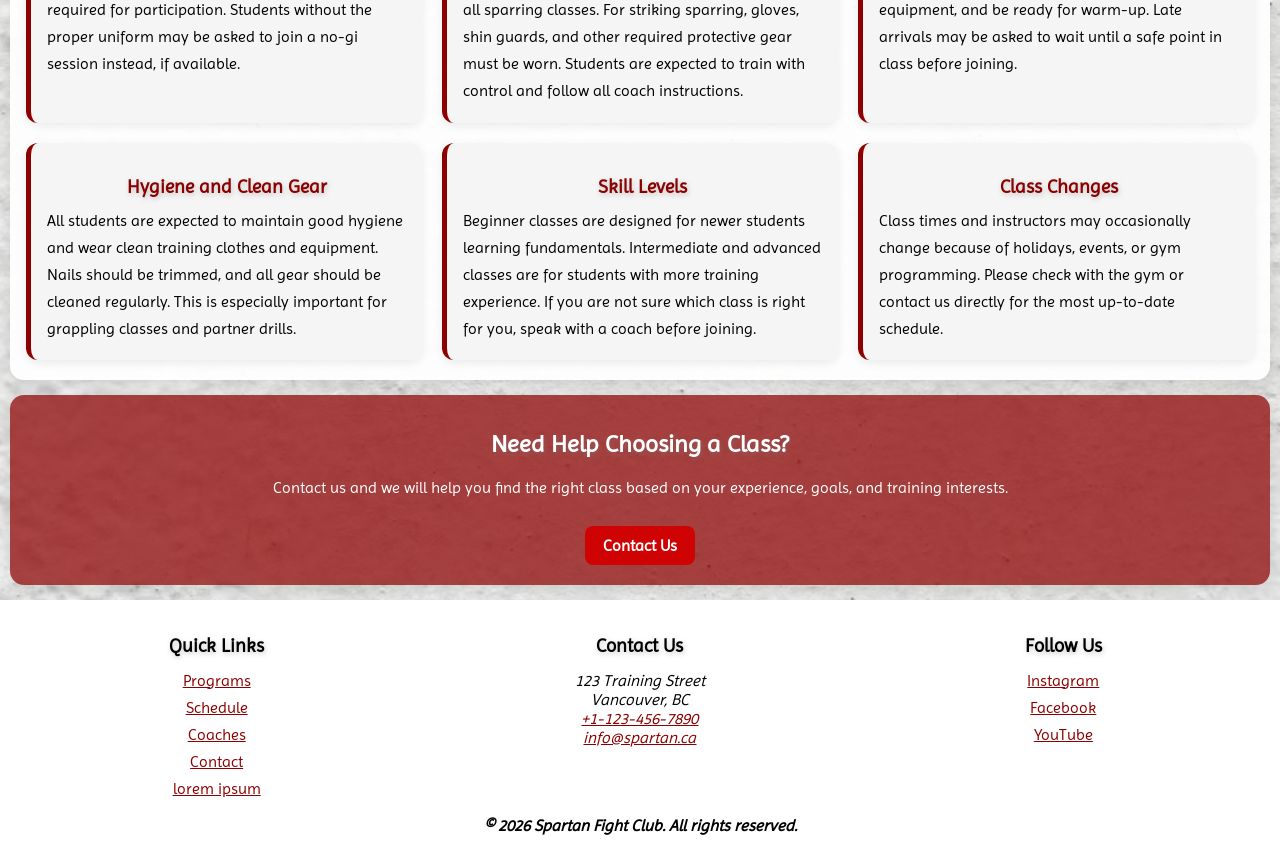
<file: schedule/index.html>
<!doctype html>
<html lang="en">
	<!-- author: Marouane Chtitou	-->
	<head>
    <meta charset="utf-8">
    <meta name="viewport" content="width=device-width, initial-scale=1.0">
    <link rel="stylesheet" href="../CSS/styles.css">
    <title>Home | Spartan Fight Club</title>
    <link rel="preconnect" href="https://fonts.googleapis.com">
    <link rel="preconnect" href="https://fonts.gstatic.com" crossorigin>
    <link href="https://fonts.googleapis.com/css2?family=Imprima&family=Lekton:ital,wght@0,400;0,700;1,400&family=Lilita+One&family=Modern+Antiqua&display=swap" rel="stylesheet">
  </head>
  <body>
    <header>
      <div>
        <img src="../images/spartan-logo.jpg" alt="Gym logo" id="header-logo">
        <a href="#" class="burger-menu"><img src="../images/burger-menu.png" ></a>
      </div>
      <nav class="header-nav">
        <ul class="header-list">
          <li><a href="../index.html">Home</a></li>
          <li><a href="../programs/">Programs</a></li>
          <li><a href="../schedule/">Schedule</a></li>
          <li><a href="../coaches/index.html">Coaches</a> </li>
          <li><a href="../contact-us/index.html">Contact</a></li>
          <li><a href="../lorem-ipsum/index.html">lorem ipsum</a></li>
        </ul>
      </nav> 
    </header>
    <main>
      <section class="schedule-hero">
        <h1>Schedule</h1>
        <p>View our weekly timetable for striking, Brazilian Jiu-Jitsu, and wrestling classes. Please check the notes below the schedule for equipment requirements, class expectations, and important training policies.</p>
      </section>
      <section class="schedule-table-section">
        <h2>Weekly Timetable</h2>
        <div class="schedule-table-wrap">
          <table class="schedule-table">
            <thead>
              <tr>
                <th>Time</th>
                <th>Monday</th>
                <th>Tuesday</th>
                <th>Wednesday</th>
                <th>Thursday</th>
                <th>Friday</th>
                <th>Saturday</th>
                <th>Sunday</th>
              </tr>
            </thead>
            <tbody>
              <tr>
                <td>6:00 AM - 7:00 AM</td>
                <td>Morning Conditioning</td>
                <td>Open Gym</td>
                <td>Morning Conditioning</td>
                <td>Open Gym</td>
                <td>Morning Conditioning</td>
                <td>Closed</td>
                <td>Closed</td>
              </tr>
              <tr>
                <td>7:00 AM - 8:00 AM</td>
                <td>Striking Fundamentals</td>
                <td>BJJ - Gi Basics *</td>
                <td>Wrestling Conditioning</td>
                <td>Striking Pad Work</td>
                <td>BJJ - No Gi Basics</td>
                <td>Open Mat</td>
                <td>Closed</td>
              </tr>
              <tr>
                <td>8:00 AM - 9:00 AM</td>
                <td>Open Gym</td>
                <td>Technique Drills</td>
                <td>Open Gym</td>
                <td>Technique Drills</td>
                <td>Open Gym</td>
                <td>Family Fitness</td>
                <td>Closed</td>
              </tr>
              <tr>
                <td>9:00 AM - 10:00 AM</td>
                <td>Youth Striking</td>
                <td>BJJ - Gi Fundamentals *</td>
                <td>Youth Wrestling</td>
                <td>Striking - Beginner</td>
                <td>BJJ - Beginner</td>
                <td>Kids Martial Arts</td>
                <td>Open Mat</td>
              </tr>
              <tr>
                <td>10:00 AM - 11:00 AM</td>
                <td>Striking - Beginner</td>
                <td>BJJ - Gi All Levels *</td>
                <td>Wrestling - Beginner</td>
                <td>Striking - All Levels</td>
                <td>BJJ - Intermediate</td>
                <td>Striking - All Levels</td>
                <td>Open Mat</td>
              </tr>
              <tr>
                <td>11:00 AM - 12:00 PM</td>
                <td>Open Gym</td>
                <td>Open Gym</td>
                <td>Open Gym</td>
                <td>Open Gym</td>
                <td>Open Gym</td>
                <td>Wrestling Drills</td>
                <td>Closed</td>
              </tr>
              <tr>
                <td>12:00 PM - 1:00 PM</td>
                <td>Lunch Striking</td>
                <td>BJJ - No Gi</td>
                <td>Lunch Wrestling</td>
                <td>Striking Combinations</td>
                <td>BJJ - Gi *</td>
                <td>Open Mat</td>
                <td>Closed</td>
              </tr>
              <tr>
                <td>1:00 PM - 2:00 PM</td>
                <td>Open Gym</td>
                <td>Mobility & Recovery</td>
                <td>Open Gym</td>
                <td>Mobility & Recovery</td>
                <td>Open Gym</td>
                <td>Competition Class</td>
                <td>Closed</td>
              </tr>
              <tr>
                <td>2:00 PM - 3:00 PM</td>
                <td>Private Coaching</td>
                <td>Private Coaching</td>
                <td>Private Coaching</td>
                <td>Private Coaching</td>
                <td>Private Coaching</td>
                <td>Private Coaching</td>
                <td>Closed</td>
              </tr>
              <tr>
                <td>3:00 PM - 4:00 PM</td>
                <td>Youth BJJ *</td>
                <td>Youth Striking</td>
                <td>Youth Wrestling</td>
                <td>Youth BJJ *</td>
                <td>Youth Striking</td>
                <td>Kids Martial Arts</td>
                <td>Closed</td>
              </tr>
              <tr>
                <td>4:00 PM - 5:00 PM</td>
                <td>Teen Striking</td>
                <td>Teen BJJ</td>
                <td>Teen Wrestling</td>
                <td>Teen Striking</td>
                <td>Teen BJJ</td>
                <td>Teen Open Mat</td>
                <td>Closed</td>
              </tr>
              <tr>
                <td>5:00 PM - 6:00 PM</td>
                <td>Striking - Beginner</td>
                <td>BJJ - Beginner *</td>
                <td>Wrestling - Beginner</td>
                <td>Striking - Intermediate</td>
                <td>BJJ - Intermediate</td>
                <td>All Levels Drilling</td>
                <td>Closed</td>
              </tr>
              <tr>
                <td>6:00 PM - 7:00 PM</td>
                <td>Striking - Intermediate</td>
                <td>BJJ - Gi Fundamentals *</td>
                <td>Wrestling - Intermediate</td>
                <td>Striking - Pad Work</td>
                <td>BJJ - No Gi</td>
                <td>Competition Training</td>
                <td>Closed</td>
              </tr>
              <tr>
                <td>7:00 PM - 8:00 PM</td>
                <td>Striking - Sparring **</td>
                <td>BJJ - Gi All Levels *</td>
                <td>Wrestling - All Levels</td>
                <td>Striking - Advanced</td>
                <td>BJJ - Sparring **</td>
                <td>Open Mat</td>
                <td>Closed</td>
              </tr>
              <tr>
                <td>8:00 PM - 9:00 PM</td>
                <td>Advanced Striking</td>
                <td>BJJ - Advanced</td>
                <td>Wrestling Drills & Live Goes</td>
                <td>Conditioning & Core</td>
                <td>Mixed Skills Class</td>
                <td>Gym Closed at 8:30 PM</td>
                <td>Closed</td>
              </tr>
            </tbody>
          </table>
        </div>
      </section>
      <section class="schedule-notes">
        <h2>Schedule Notes and Policies</h2>
        <div class="notes-list">
          <article class="note-card">
            <h3>* Gi Required for Gi Classes</h3>
            <p>Students attending any BJJ class marked with an asterisk (*) must wear a gi. A clean gi and belt are required for participation. Students without the proper uniform may be asked to join a no-gi session instead, if available.</p>
          </article>
          <article class="note-card">
            <h3>** Sparring Classes</h3>
            <p>Sparring sessions require the correct safety equipment. Students must bring a mouthguard for all sparring classes. For striking sparring, gloves, shin guards, and other required protective gear must be worn. Students are expected to train with control and follow all coach instructions.</p>
          </article>
          <article class="note-card">
            <h3>Arrival and Punctuality</h3>
            <p>Please arrive at least 10 to 15 minutes before class begins. This allows enough time to change, prepare equipment, and be ready for warm-up. Late arrivals may be asked to wait until a safe point in class before joining.</p>
          </article>
          <article class="note-card">
            <h3>Hygiene and Clean Gear</h3>
            <p>All students are expected to maintain good hygiene and wear clean training clothes and equipment. Nails should be trimmed, and all gear should be cleaned regularly. This is especially important for grappling classes and partner drills.</p>
          </article>
          <article class="note-card">
            <h3>Skill Levels</h3>
            <p>Beginner classes are designed for newer students learning fundamentals. Intermediate and advanced classes are for students with more training experience. If you are not sure which class is right for you, speak with a coach before joining.</p>
          </article>
          <article class="note-card">
            <h3>Class Changes</h3>
            <p>Class times and instructors may occasionally change because of holidays, events, or gym programming. Please check with the gym or contact us directly for the most up-to-date schedule.</p>
          </article>
        </div>
      </section>
      <section class="schedule-cta">
        <h2>Need Help Choosing a Class?</h2>
        <p>Contact us and we will help you find the right class based on your experience, goals, and training interests.</p>
        <a href="../contact-us/index.html">Contact Us</a>
      </section>
      </main>
      <footer>
          <div>
              <h3>Quick Links</h3>
              <ul>
                  <li><a href="../programs/index.html">Programs</a></li>
                  <li><a href="./index.html">Schedule</a></li>
                  <li><a href="../coaches/index.html">Coaches</a> </li>
                  <li><a href="../contact-us/index.html">Contact</a></li>
                  <li><a href="../lorem-ipsum/index.html">lorem ipsum</a></li>
              </ul>
          </div>
          <div>
              <h3>Contact Us</h3>
              <address>123 Training Street<br>
              Vancouver, BC</adress><br>
              <a href="tel:+1-123-456-7890">+1-123-456-7890</a><br>
              <a href="mailto:info@spartan.ca">info@spartan.ca</a>
          </div>
          <div>
              <h3>Follow Us</h3>
              <ul>
                  <li><a href="#">Instagram</a></li>
                  <li><a href="#">Facebook</a></li>
                  <li><a href="#">YouTube</a></li>
              </ul>
          </div>
          <div>
              <p id="sub-footer">&copy; 2026 Spartan Fight Club. All rights reserved.</p>
          </div>
      </footer>
      <script src="../scripts/menu.js"></script>
    </body> 
</html>
</file>
<file: CSS/styles.css>
/* Author: Marouane Chtitou */

html {	
	box-sizing: border-box;
	font-size:1em;
}
*, *:before, *:after {
  box-sizing: inherit;
}
body {
    background-image: url("../images/background.jpeg");
    background-size: cover;
    background-position: center;
    background-repeat: no-repeat;
    margin: 0;
    font-family: "Imprima", sans-serif;
    font-weight: 400;
    font-style: normal;
}
img{
	max-width:100%;
	height:auto;
    border-radius: 5px;
}
header{
	display: flex;
	justify-content: space-between;
    flex-direction: column;
	background-color: white;
}
#header-logo {
    max-width: 20%;
    height:auto;
}
header div {
    display: flex;
    justify-content: space-between;
    align-items: center;
    margin: 10px;
}
#burger-menu {
    position: absolute;
    top: 30px;
    right: 30px;
}
.header-nav ul {
    display: flex;
    justify-content: center;
    align-items: center;
    flex-direction: column;
    text-align: center;
    background-color: aliceblue;
    padding: 30px;
}
.header-list li, .header-list a {
    list-style: none;
    text-decoration: none;
    color: black;
    text-align: center;   
    margin: 30px 0;
    padding: 10px;
    font-size:x-large;
    border-bottom: 1px dotted #afafaf;
    border-top: 1.5px dotted #afafaf;
    width: 100%;
}
.gear-card ul li, .discipline-text ul li, .rules-card ul li{
    background-image: url('../images/check-mark.png');
    background-repeat: no-repeat;
    background-position: 0 5px; 
    padding: 1px 30px; 
    display: block;
}
.header-list li:hover {
    text-decoration: underline;
    transform: scale(1.1);
    color: darkred;
    transition: transform 0.2s ease, color 0.2s ease;
}
.header-list a:active {
    border: 1px solid darkred;
}
.header-list a:visited {
    text-decoration: none;
}
h1, h2, h3 {
    text-shadow: 1px 2px 5px rgba(128, 128, 128, 0.4);
    margin: 15px 0px;
    text-align: center;
}

/* HOME */
.hero {
    display: flex;
    align-items: center;
    justify-content: center;
    flex-direction: column;
    height: auto;
}
.programs-hero {
    text-align: center;
    padding: 10px;
}
.programs-hero-wrap {
    position: relative;
    width: 100%;
    overflow: hidden;
    border-radius: 12px;
}
.programs-hero-wrap img {
    display: block;
    width: 100%;
    height: 400px;
    object-fit: cover;
}
.programs-hero-overlay {
    position: absolute;
    inset: 0;
    display: flex;
    justify-content: center;
    align-items: center;
    background-color: rgba(255, 255, 255, 0.35);
}
.programs-hero-overlay p {
    margin: 15px;
    width: 100%;
    max-width: 800px;
    padding: 20px;
    background-color: rgba(255, 255, 255, 0.78);
    border-radius: 12px;
    text-align: center;
    line-height: 1.6;
}
#hero-img {
    display: block;
    width: 100%;
    height: auto;
}
.hero-image-wrap {
    position: relative;
    width: 100%;
}
.hero-overlay-content {
    position: absolute;
    bottom: 0;
    left: 0;
    width: 100%;
    height: auto;
    background-color: rgba(255, 255, 255, 0.8);
    text-align: center;
    font-size:xx-small;
}
#hero-btn {
    display: inline-block;
    background-color: rgba(200, 0, 0, 0.95);
    color: white;
    padding: 10px 10px;
    border-radius: 8px;
    font-weight: bold;
    margin: 5px;
    text-decoration: none;
}
.main-cards article img {
    width: 100%;
    height: 200px;
    object-fit: cover;
    border-radius: 10px;
}
.main-cards {
    display: grid;
    box-shadow: 0 4px 16px rgba(0, 0, 0, 0.12);
    border-radius: 10px;
    padding: 5px;
    margin: 5px;
    background-color: whitesmoke;
}
.main-cards article {
    box-shadow: 0 0 20px 1px;
    border-radius: 10px;
    padding: 5px;
    margin: 10px;
    text-align: center;
    font-size: large;
}
.testemonials {
    display: flex;
    flex-direction: column;
    background-image: url(../images/testimonials-background.jpeg);
    border-radius: 15px;
    padding: 5px;
    text-align: center;
    margin: 5px;
}
.testemonials-grid {
    display: grid;
}
.testemonials-grid article {
    background-color: beige;
    margin: 10px;
    border-radius: 50px;
}
.final-cta {
    text-align: center;
    background-color: rgba(200, 0, 0, 0.55);
    padding: 25px;
    margin: 10px;
    border-radius: 50%;
}
.final-cta a {
    display: inline-block;
    background-color: red;
    color: white;
    padding: 10px 10px;
    border-radius: 8px;
    font-weight: bold;
    margin: 5px;
    text-decoration: none;
}
.final-cta a:hover {
    transform: scale(1.1);
    transition: transform 0.2s ease, color 0.2s ease;
    background-color: darkred;
}
.final-cta a:active {
    color: gray;
    background-color: whitesmoke;
}

/* FOOTER */
footer {
    display: grid;
    grid-template-columns: 1fr;
    gap: 20px;
    background-color: white;
    width: 100%;
    padding: 20px 10px;
    text-align: center;
}
footer ul {
    padding: 0;
    margin: 0;
}
footer li, footer a {
    list-style: none;
    margin: 8px 0;
    color: darkred;
}
#sub-footer {
    margin: 0;
    font-weight: bold;
    font-style: italic;
    font-size: small;
}
#learn-more {
    text-decoration: none;
    color: whitesmoke;
    background-color: darkred;
    padding: 5px 10px;
    border-radius: 15px;
    display: block;
    width: fit-content;
    margin: 10px auto;
}
#learn-more:hover {
    transform: scale(1.2);
    transition: transform 0.2s ease, color 0.2s ease;   
}
#learn-more:active {
    color: white;
    background-color: red;
}

/* PROGRAMS / COACHES / CONTACT SHARED */
.discipline-section {
    display: grid;
    grid-template-columns: 1fr;
    gap: 20px;
    align-items: center;
    background-color: rgba(255, 255, 255, 0.92);
    border-radius: 16px;
    padding: 20px;
    margin: 20px 10px;
    box-shadow: 0 6px 18px rgba(0, 0, 0, 0.12);
}
.discipline-image img {
    width: 100%;
    height: auto;
    object-fit: cover;
    border-radius: 14px;
}
.discipline-text h2 {
    margin: 0 0 12px;
    font-size: 2rem;
    color: darkred;
}
.discipline-text p {
    margin: 0 0 16px;
    line-height: 1.6;
    color: black;
}
.discipline-text h3 {
    margin: 0 0 10px;
    font-size: 1.2rem;
    color: black;
}
.discipline-text ul {
    margin: 0;
    padding-left: 20px;
}
.discipline-text li {
    margin-bottom: 10px;
    color: black;
    line-height: 1.5;
}
.skill-levels,
.gear-checklist,
.safety-rules {
    width: 94%;
    margin: 20px auto;
    padding: 18px 16px;
    background-color: rgba(255, 255, 255, 0.94);
    border-radius: 14px;
    box-shadow: 0 4px 14px rgba(0, 0, 0, 0.10);
}
.skill-levels p,
.gear-checklist p,
.safety-rules p {
    line-height: 1.7;
    margin-bottom: 16px;
}
.skill-levels-grid,
.gear-grid {
    display: grid;
    grid-template-columns: 1fr;
    gap: 16px;
}
.skill-card,
.gear-card,
.rules-card {
    background-color: rgba(245, 245, 245, 0.96);
    border-radius: 12px;
    padding: 18px 16px;
    box-shadow: 0 2px 10px rgba(0, 0, 0, 0.08);
    transition: transform 0.2s ease, box-shadow 0.2s ease;
}
.skill-card:hover,
.gear-card:hover,
.rules-card:hover {
    transform: translateY(-4px);
    box-shadow: 0 8px 18px rgba(0, 0, 0, 0.14);
}
.skill-card h3,
.gear-card h3,
.rules-card h3 {
    margin-bottom: 10px;
    color: darkred;
}
.skill-card p {
    margin-bottom: 12px;
}
.gear-card ul,
.rules-card ul {
    margin: 0;
    padding-left: 20px;
}
.gear-card li,
.rules-card li {
    margin-bottom: 10px;
    line-height: 1.6;
}
.rules-card strong {
    color: darkred;
}

/* SCHEDULE PAGE */
.schedule-hero,
.schedule-table-section,
.schedule-notes,
.schedule-cta {
    background-color: rgba(255, 255, 255, 0.94);
    margin: 15px 10px;
    padding: 20px 16px;
    border-radius: 14px;
    box-shadow: 0 4px 14px rgba(0, 0, 0, 0.10);
}
.schedule-hero p,
.schedule-table-section p,
.schedule-notes p,
.schedule-cta p {
    line-height: 1.7;
    margin-bottom: 14px;
}
.schedule-table-wrap {
    margin-top: 15px;
    width: 100%;
    overflow: hidden;
}
.schedule-table {
    width: 100%;
    border-collapse: collapse;
    background-color: rgba(255, 255, 255, 1);
    table-layout: fixed;
}
.schedule-table th,
.schedule-table td {
    border: 1px solid rgba(60, 60, 60, 0.25);
    text-align: center;
    vertical-align: middle;
    line-height: 1.25;
    overflow-wrap: anywhere;
    word-break: break-word;
    padding: 10px 8px;
}
.schedule-table th {
    background-color: rgba(120, 0, 0, 0.92);
    color: white;
    font-weight: 700;
}
.schedule-table td:first-child,
.schedule-table th:first-child {
    background-color: rgba(245, 245, 245, 1);
    font-weight: 700;
    white-space: normal;
}
.schedule-table tbody tr:nth-child(even) td:not(:first-child) {
    background-color: rgba(250, 250, 250, 1);
}
.schedule-table tbody tr:hover td:not(:first-child) {
    background-color: rgba(255, 245, 245, 1);
}
.notes-list {
    display: grid;
    grid-template-columns: 1fr;
    gap: 16px;
    margin-top: 15px;
}
.note-card {
    background-color: rgba(245, 245, 245, 0.96);
    padding: 18px 16px;
    border-radius: 12px;
    box-shadow: 0 3px 10px rgba(0, 0, 0, 0.08);
    border-left: 5px solid darkred;
    transition: transform 0.2s ease, box-shadow 0.2s ease;
}
.note-card:hover {
    transform: translateY(-4px);
    box-shadow: 0 8px 18px rgba(0, 0, 0, 0.14);
}
.note-card h3 {
    margin-bottom: 10px;
    color: darkred;
}
.note-card p {
    margin: 0;
}
.schedule-cta {
    text-align: center;
    background-color: rgba(140, 0, 0, 0.72);
    color: white;
}
.schedule-cta a {
    display: inline-block;
    margin-top: 10px;
    padding: 10px 18px;
    background-color: rgba(210, 0, 0, 0.95);
    color: white;
    text-decoration: none;
    border-radius: 8px;
    font-weight: bold;
    transition: transform 0.2s ease, background-color 0.2s ease;
}
.schedule-cta a:hover {
    transform: scale(1.05);
    background-color: darkred;
}

/* CONTACT PAGE */
.contact-form {
    display: grid;
    gap: 18px;
    margin-top: 15px;
}
.contact-form fieldset {
    border: 1px solid rgba(120, 120, 120, 0.25);
    border-radius: 12px;
    padding: 16px;
    background-color: rgba(245, 245, 245, 0.96);
    min-width: 0;
}
.contact-form legend {
    padding: 0 8px;
    font-weight: bold;
    color: darkred;
}
.contact-form label {
    display: block;
    margin-bottom: 10px;
    line-height: 1.5;
}
.contact-form input[type="text"],
.contact-form input[type="email"],
.contact-form input[type="tel"],
.contact-form input[type="number"],
.contact-form input[type="file"],
.contact-form select,
.contact-form textarea {
    width: 100%;
    margin-top: 6px;
    padding: 10px 12px;
    border: 1px solid rgba(80, 80, 80, 0.25);
    border-radius: 8px;
    font-family: inherit;
    font-size: 1rem;
    background-color: white;
    box-sizing: border-box;
    min-width: 0;
}
.contact-form textarea {
    resize: vertical;
    min-height: 140px;
}
.contact-form .inline {
    width: auto;
    margin-right: 8px;
}
.contact-form input[type="submit"] {
    display: inline-block;
    width: fit-content;
    padding: 10px 18px;
    border: none;
    border-radius: 8px;
    background-color: rgba(210, 0, 0, 0.95);
    color: white;
    font-weight: bold;
    cursor: pointer;
}
.contact-form input[type="submit"]:hover {
    background-color: darkred;
}
.social-media-links ul {
    list-style: none;
    padding: 0;
    margin: 0;
    display: grid;
    gap: 14px;
}
.social-media-links li {
    width: 100%;
}
.social-media-links li a {
    display: flex;
    align-items: center;
    justify-content: center;
    gap: 12px;
    text-decoration: none;
    color: black;
    font-weight: 600;
    background-color: rgba(245, 245, 245, 0.96);
    border-radius: 12px;
    padding: 14px 16px;
    width: 100%;
    min-height: 90px;
}
.social-media-links img {
    width: 34px;
    height: 34px;
    object-fit: contain;
    border-radius: 0;
}
#terms-link {
    display: block;
    margin-top: 10px;
    color: red;
    text-decoration: underline;
    font-size: small;
}
#terms-and-conditions {
    appearance: none;
    -webkit-appearance: none;
    width: 20px;
    height: 20px;
    border: 2px solid darkred;
    border-radius: 4px;
    background-color: white;
    cursor: pointer;
    position: relative;
    margin: 0;
}
#terms-and-conditions:checked {
    background-color: darkred;
}
#terms-and-conditions:checked::after {
    content: "✓";
    color: white;
    font-size: 14px;
    font-weight: bold;
    position: absolute;
    top: 50%;
    left: 50%;
    transform: translate(-50%, -55%);
}
label[for="terms-and-conditions"] {
    display: flex;
    align-items: center;
    justify-content: flex-start;
    gap: 8px;
    margin-top: 12px;
    font-weight: 500;
    cursor: pointer;
}
.contact-map-section {
    background-color: rgba(255, 255, 255, 0.94);
    border-radius: 14px;
    padding: 18px 16px;
    box-shadow: 0 4px 14px rgba(0, 0, 0, 0.10);
    margin: 10px;
    text-align: center;
}
/* 320 - 524 */
@media (min-width: 320px) and (max-width: 524px){
    .header-nav ul {
        display:none;	
    }
    .header-nav ul.show {
        display: flex;
        flex-direction: column;
        justify-content: center;
        align-items: center;
    }

    .schedule-hero,
    .schedule-table-section,
    .schedule-notes,
    .schedule-cta {
        width: 94%;
        margin: 16px auto;
        padding: 18px 14px;
    }

    .schedule-table {
        font-size: 0.48rem;
    }
    .schedule-table th,
    .schedule-table td {
        padding: 3px 2px;
    }
    .schedule-table td:first-child,
    .schedule-table th:first-child {
        font-size: 0.46rem;
        white-space: normal;
    }

    .notes-list {
        grid-template-columns: 1fr;
        gap: 14px;
    }
    .note-card {
        padding: 16px 14px;
    }

    .contact-form {
        grid-template-columns: 1fr;
    }
    .contact-form fieldset {
        padding: 14px;
    }

    .social-media-links ul {
        grid-template-columns: 1fr;
    }
    .social-media-links img {
        width: 36px;
        height: 36px;
    }
}

/* 525+ */
@media (min-width: 525px) {
    .burger-menu {
        visibility: hidden;
    }
    .header-nav {
        margin: 0px;
        background-color: aliceblue;
    }
    .header-nav ul {
        display: flex;
        justify-content: space-around;
        align-items: flex-start;
        flex-direction: row;
        text-align: center;
        background-color: aliceblue;
        padding: 0px;
    }
    .header-list li, .header-list a {
        list-style: none;
        text-decoration: underline;
        color: black;
        text-align: center;   
        margin: 0px;
        padding: 0;
        font-size: medium;
        border-bottom: 0px dotted #afafaf;
        border-top: 0px dotted #afafaf;
    }
    #header-logo {
        max-width: 10%;
        height:auto;
    }
    header div {
        margin: 0;
    }
    .hero-overlay-content {
        font-size: medium;
    }

    .main-cards div {
        display: grid;
        grid-template-columns: 1fr 1fr 1fr;
        grid-auto-flow: column;
        gap: 20px;
    }
    #learn-more {
        display: block;
        width: fit-content;
    }

    .testemonials-grid {
        grid-template-columns: 1fr 1fr 1fr;
        gap: 5px;
    }
    .testemonials-grid blockquote {
        margin: 0 0 10px;
        font-style: italic;
        line-height: 1.5;
        padding: 15px;
    }
    .testemonials-grid p {
        margin: 0;
    }

    .final-cta {
        text-align: center;
        background-color: rgba(160, 0, 0, 0.72);
        color: white;
        padding: 30px 10px;
        margin: 0 100px;
        border-radius: 18px;
        box-shadow: 0 6px 18px rgba(0, 0, 0, 0.15);
    }
    .final-cta a {
        display: inline-block;
        background-color: red;
        color: white;
        padding: 10px 16px;
        border-radius: 8px;
        font-weight: bold;
        margin-top: 8px;
        text-decoration: none;
        transition: transform 0.2s ease, background-color 0.2s ease;
    }
    .final-cta a:hover {
        transform: scale(1.06);
        background-color: darkred;
    }
    .final-cta a:active {
        color: gray;
        background-color: whitesmoke;
    }

    footer {
        display: grid;
        grid-template-columns: repeat(3, 1fr);
        text-align: center;
        gap: 10px;
    }
    footer > div:last-child {
        grid-column: 1 / -1;
        display: flex;
        justify-content: center;
        font-style: italic;
    }
    #sub-footer {
        font-size: medium;
    }

    .discipline-section {
        grid-template-columns: 1fr 1.3fr;
    }
    .discipline-image img {
        height: 100%;
        min-height: 320px;
    }

    .programs-hero-overlay {
        position: absolute;
        inset: 0;
        display: flex;
        justify-content: center;
        align-items: center;
        background-color: rgba(255, 255, 255, 0.35);
    }
    .programs-hero-overlay p {
        border-radius: 12px;
        text-align: center;
        line-height: 2;
        font-weight: 900;
    }

    .skill-levels,
    .gear-checklist,
    .safety-rules {
        width: 92%;
        margin: 24px auto;
        padding: 24px 22px;
    }
    .skill-levels-grid {
        display: grid;
        grid-template-columns: 1fr;
        gap: 18px;
    }
    .gear-grid {
        display: grid;
        grid-template-columns: 1fr 1fr;
        gap: 18px;
    }
    .skill-card,
    .gear-card,
    .rules-card {
        padding: 22px 20px;
        border-radius: 14px;
    }
    .skill-card h3,
    .gear-card h3 {
        font-size: 1.3rem;
    }

    .schedule-table {
        font-size: 0.65rem;
    }
    .schedule-table th,
    .schedule-table td {
        padding: 5px 4px;
    }
    .schedule-table td:first-child,
    .schedule-table th:first-child {
        white-space: normal;
    }

    .contact-form {
        grid-template-columns: 1fr;
    }
    .contact-form fieldset {
        padding: 18px;
    }

    .social-media-links ul {
        grid-template-columns: repeat(3, 1fr);
        gap: 18px;
        align-items: stretch;
    }
    .social-media-links img {
        width: 42px;
        height: 42px;
    }
}

/* 1150+ */
@media (min-width: 1150px) {
    .burger-menu {
        visibility: hidden;
    }

    .container {
        display: grid;
        grid-template-columns: 1fr 1fr 1fr;
        gap: 24px;
        align-items: start;
    }

    .discipline-section {
        display: grid;
        grid-template-columns: 1fr;
        background-color: rgba(255, 255, 255, 0.92);
        border-radius: 16px;
        padding: 20px;
        box-shadow: 0 6px 18px rgba(0, 0, 0, 0.12);
        height: 100%;
    }

    .discipline-image img {
        width: 100%;
        height: 220px;
        object-fit: cover;
        border-radius: 12px;
        margin-bottom: 15px;
    }

    .discipline-text h2 {
        margin: 0 0 12px;
        color: darkred;
        font-size: 1.6rem;
        text-align: center;
    }

    .discipline-text p {
        margin-bottom: 15px;
        line-height: 1.6;
    }

    .discipline-text h3 {
        margin-bottom: 10px;
        font-size: 1.1rem;
        text-align: center;
    }

    .discipline-text ul {
        margin: 0;
        padding-left: 20px;
    }
    .discipline-text li {
        margin-bottom: 10px;
        line-height: 1.5;
        font-size: larger;
    }

    header {
        display: grid;
        grid-template-columns: 180px 1fr;
        align-items: center;
        width: 100%;
        padding: 10px 30px;
    }
    header > div:first-child {
        display: flex;
        align-items: center;
        justify-content: flex-start;
        margin: 0;
        width: 100%;
    }

    #header-logo {
        max-width: 100px;
        width: 100%;
        height: auto;
    }
    .header-nav {
        width: 100%;
        justify-self: center;
        border-radius: 100px;
    }
    .header-nav ul {
        display: flex !important;
        justify-content: center;
        align-items: center;
        flex-direction: row;
        gap: 35px;
        margin: 0;
        padding: 0;
        background: none;
    }
    .header-list li,
    .header-list a {
        width: auto;
        margin: 0;
        border: none;
        font-size: 1.5rem;
        padding: 50px 5px;
    }

    .hero {
        padding: 20px 30px;
    }
    .hero-image-wrap {
        max-width: 1350px;
        margin: 0 auto;
        border-radius: 18px;
        overflow: hidden;
        box-shadow: 0 8px 28px rgba(0, 0, 0, 0.18);
    }
    #hero-img {
        width: 100%;
        max-height: 720px;
        object-fit: cover;
    }
    .hero-overlay-content {
        padding: 30px 40px;
        background-color: rgba(255, 255, 255, 0.68);
    }
    .hero-overlay-content h2 {
        font-size: 2.4rem;
        margin-bottom: 12px;
    }
    .hero-overlay-content p {
        font-size: 1.2rem;
        max-width: 950px;
        margin: 0 auto 18px;
        line-height: 1.6;
    }
    #hero-btn {
        font-size: 1.05rem;
        padding: 12px 22px;
    }

    .main-cards {
        max-width: 100%;
        margin: 25px auto;
        padding: 25px;
    }
    .main-cards h2 {
        font-size: 2.2rem;
        margin-bottom: 20px;
    }
    .main-cards div {
        display: grid;
        grid-template-columns: 1fr 1fr 1fr;
        gap: 0px;
    }
    .main-cards article {
        display: grid;
        grid-template-columns: 200px 1fr;
        align-items: center;
        overflow: hidden;
        padding: 0;
        min-height: 200px;
        text-align: left;
        border-radius: 14px;
        box-shadow: 0 8px 24px rgba(0, 0, 0, 0.12);
    }
    .main-cards article img {
        width: 100%;
        height: 100%;
        min-height: 240px;
        object-fit: cover;
        border-radius: 0;
        grid-column: 1 / 2;
        grid-row: 1 / 3;
    }
    .main-cards article h3 {
        grid-column: 2 / 3;
        margin: 10px 14px 5px;
        text-align: left;
        font-size: 1.8rem;
    }
    .main-cards article p {
        grid-column: 2 / 3;
        margin: 0 10px 10px;
        font-size: 1.08rem;
        line-height: 1.6;
    }
    #learn-more {
        margin: 20px auto 0;
        font-size: 1rem;
        padding: 10px 18px;
    }

    .testemonials {
        max-width: 1350px;
        margin: 25px auto;
        padding: 25px;
    }
    .testemonials h2 {
        font-size: 2.1rem;
    }
    .testemonials-grid {
        display: grid;
        grid-template-columns: 1fr 1fr 1fr;
        gap: 20px;
        margin-top: 20px;
    }
    .testemonials-grid article {
        padding: 24px 20px;
        border-radius: 22px;
    }

    .final-cta {
        max-width: 1330px;
        margin: 30px 60px;
        padding: 35px 25px;
        border-radius: 24px;
    }
    .final-cta h2 {
        font-size: 2rem;
    }

    .programs-hero-overlay p {
        margin: 15px;
        width: 100%;
        max-width: 1000px;
        padding: 50px;
        background-color: rgba(255, 255, 255, 0.78);
        border-radius: 12px;
        text-align: center;
        line-height: 2;
        font-size: larger;
        font-weight: 900;
    }

    .container > .discipline-section:nth-child(1),
    .container > .discipline-section:nth-child(2),
    .container > .discipline-section:nth-child(3) {
        grid-column: auto;
    }
    .container > .skill-levels,
    .container > .gear-checklist,
    .container > .safety-rules {
        grid-column: 1 / -1;
        width: auto;
        margin: 10px;
        overflow: hidden;
    }
    .skill-levels,
    .gear-checklist,
    .safety-rules {
        padding: 28px 30px;
        background-color: rgba(255, 255, 255, 0.96);
        border-radius: 16px;
        box-shadow: 0 6px 18px rgba(0, 0, 0, 0.12);
    }
    .skill-levels-grid {
        display: grid;
        grid-template-columns: repeat(3, 1fr);
        gap: 20px;
        align-items: stretch;
    }
    .gear-grid {
        display: grid;
        grid-template-columns: repeat(4, 1fr);
        gap: 20px;
        align-items: stretch;
    }
    .skill-card,
    .gear-card,
    .rules-card {
        padding: 24px;
        background-color: rgba(245, 245, 245, 0.96);
        border-radius: 14px;
        box-shadow: 0 4px 12px rgba(0, 0, 0, 0.08);
        height: 100%;
    }
    .rules-card ul {
        columns: 1;
        margin: 0;
        padding-left: 20px;
    }

    .schedule-table {
        font-size: 1rem;
    }
    .schedule-table th,
    .schedule-table td {
        padding: 12px 10px;
    }
    .notes-list {
        display: grid;
        grid-template-columns: 1fr 1fr 1fr;
        gap: 20px;
    }
    .note-card {
        height: 100%;
    }

    .contact-map-section {
        grid-column: 1 / -1;
        width: 92%;
        margin: 24px auto;
        grid-template-columns: 1fr 1.3fr;

    }

    .contact-map-section .discipline-image iframe {
        width: 100%;
        height: 420px;
        display: block;
        border-radius: 14px;
    }

    .contact-map-section .discipline-text {
        padding: 0;
    }

    .contact-form {
        display: grid;
        grid-template-columns: 1fr 260px;
        gap: 20px;
        align-items: start;
    }
    .contact-form fieldset {
        min-width: 0;
    }
    .contact-form fieldset:first-child label {
        display: grid;
        grid-template-columns: 180px 1fr;
        gap: 16px;
        align-items: center;
        margin-bottom: 14px;
    }
    .contact-form fieldset:first-child input {
        width: 100%;
        margin: 0;
    }
    .contact-form fieldset:nth-child(2) {
        width: 260px;
        justify-self: start;
    }
    .contact-form fieldset:nth-child(3) {
        grid-column: 1 / -1;
    }

    .social-media-links ul {
        display: grid;
        grid-template-columns: repeat(3, 1fr);
        gap: 18px;
        align-items: stretch;
    }
    .social-media-links li {
        width: 100%;
    }
    .social-media-links li a {
        display: flex;
        justify-content: center;
        align-items: center;
        min-height: 90px;
        width: 100%;
    }
    .social-media-links svg,
    .social-media-links img {
        width: 42px;
        height: 42px;
    }
}
</file>
